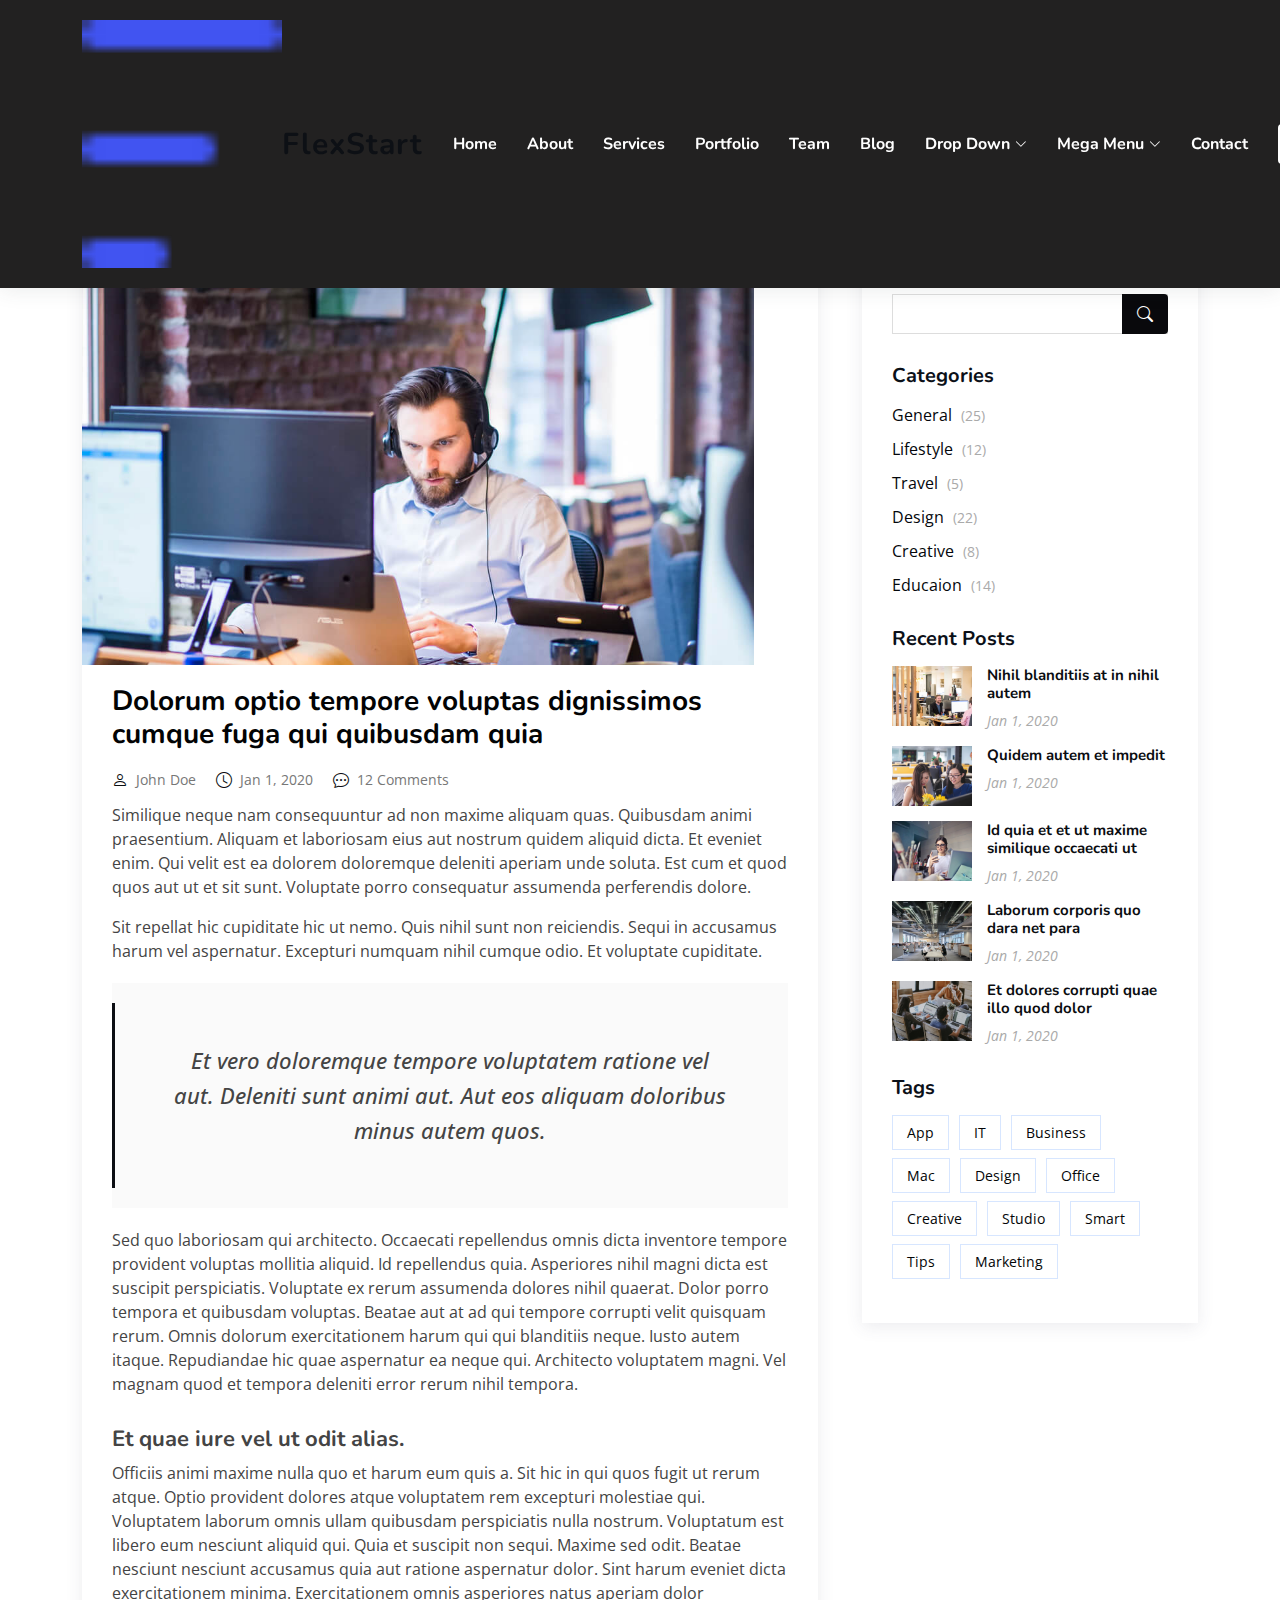
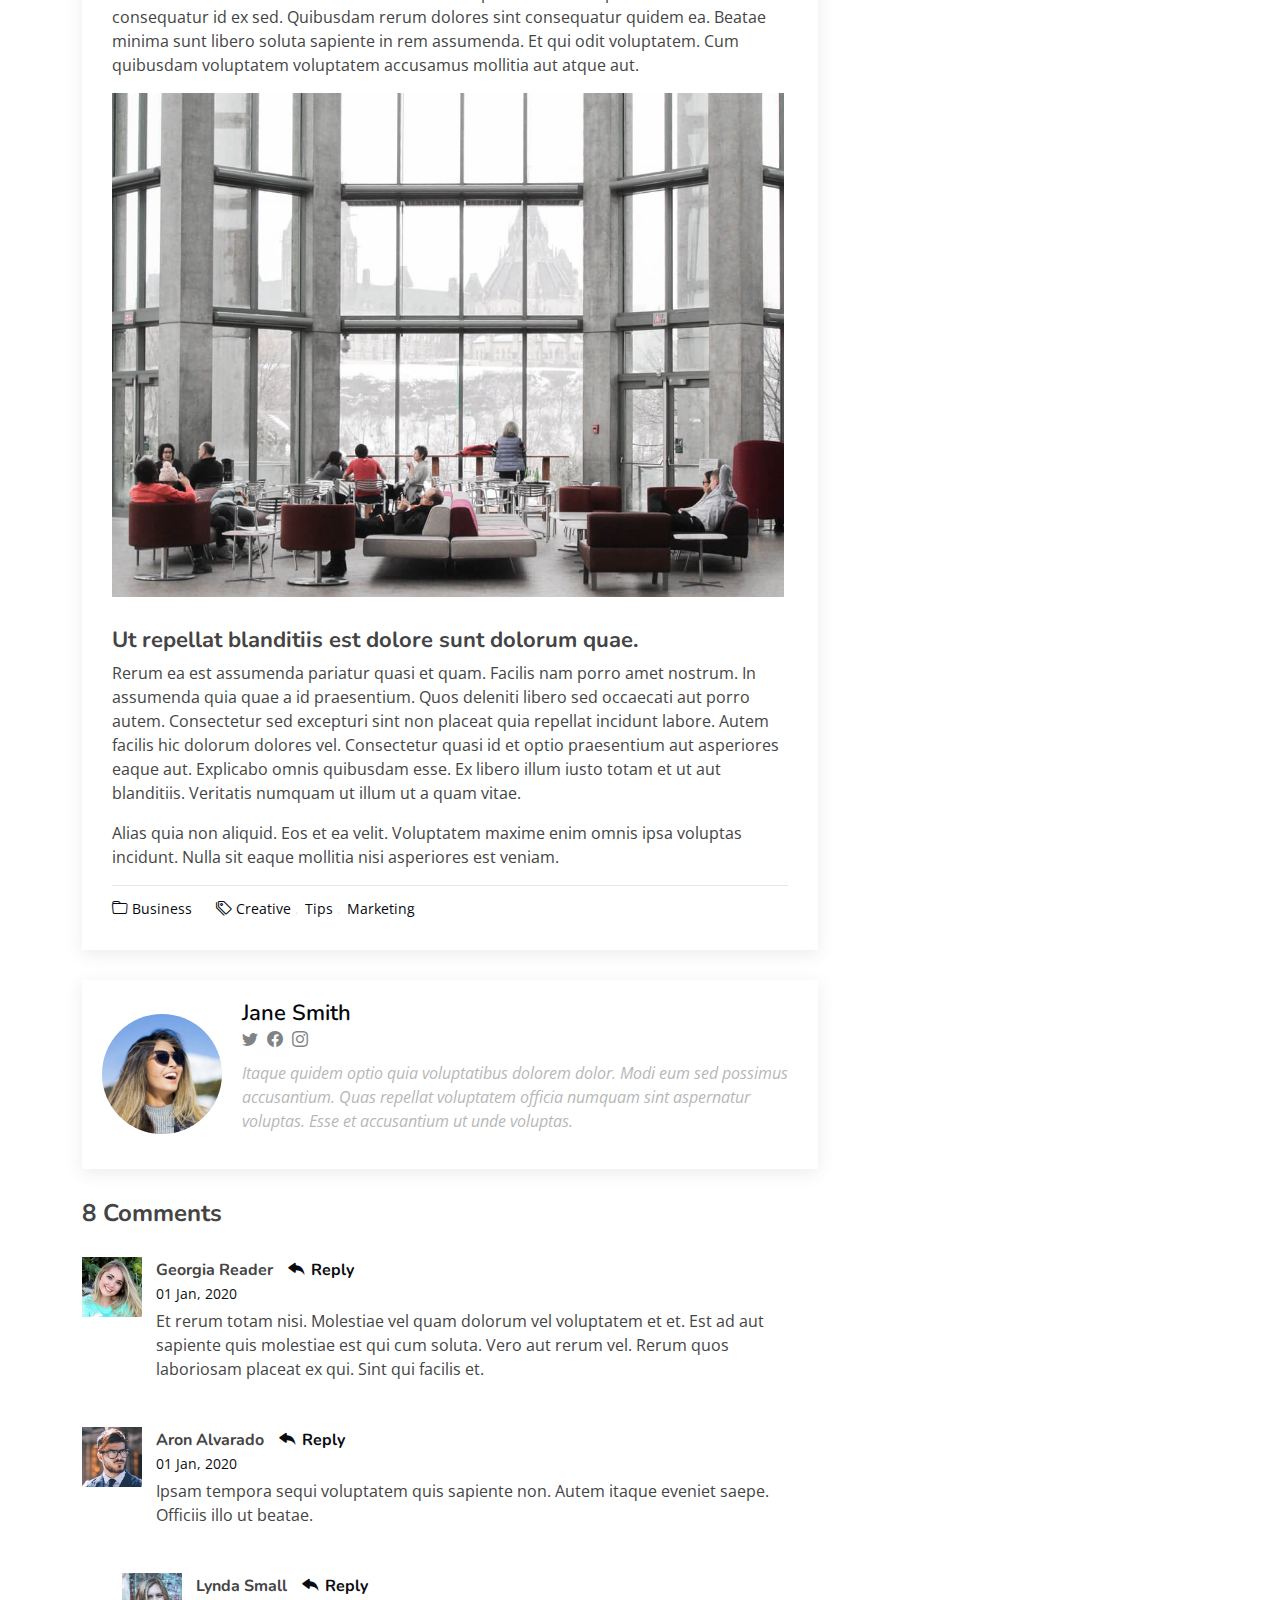
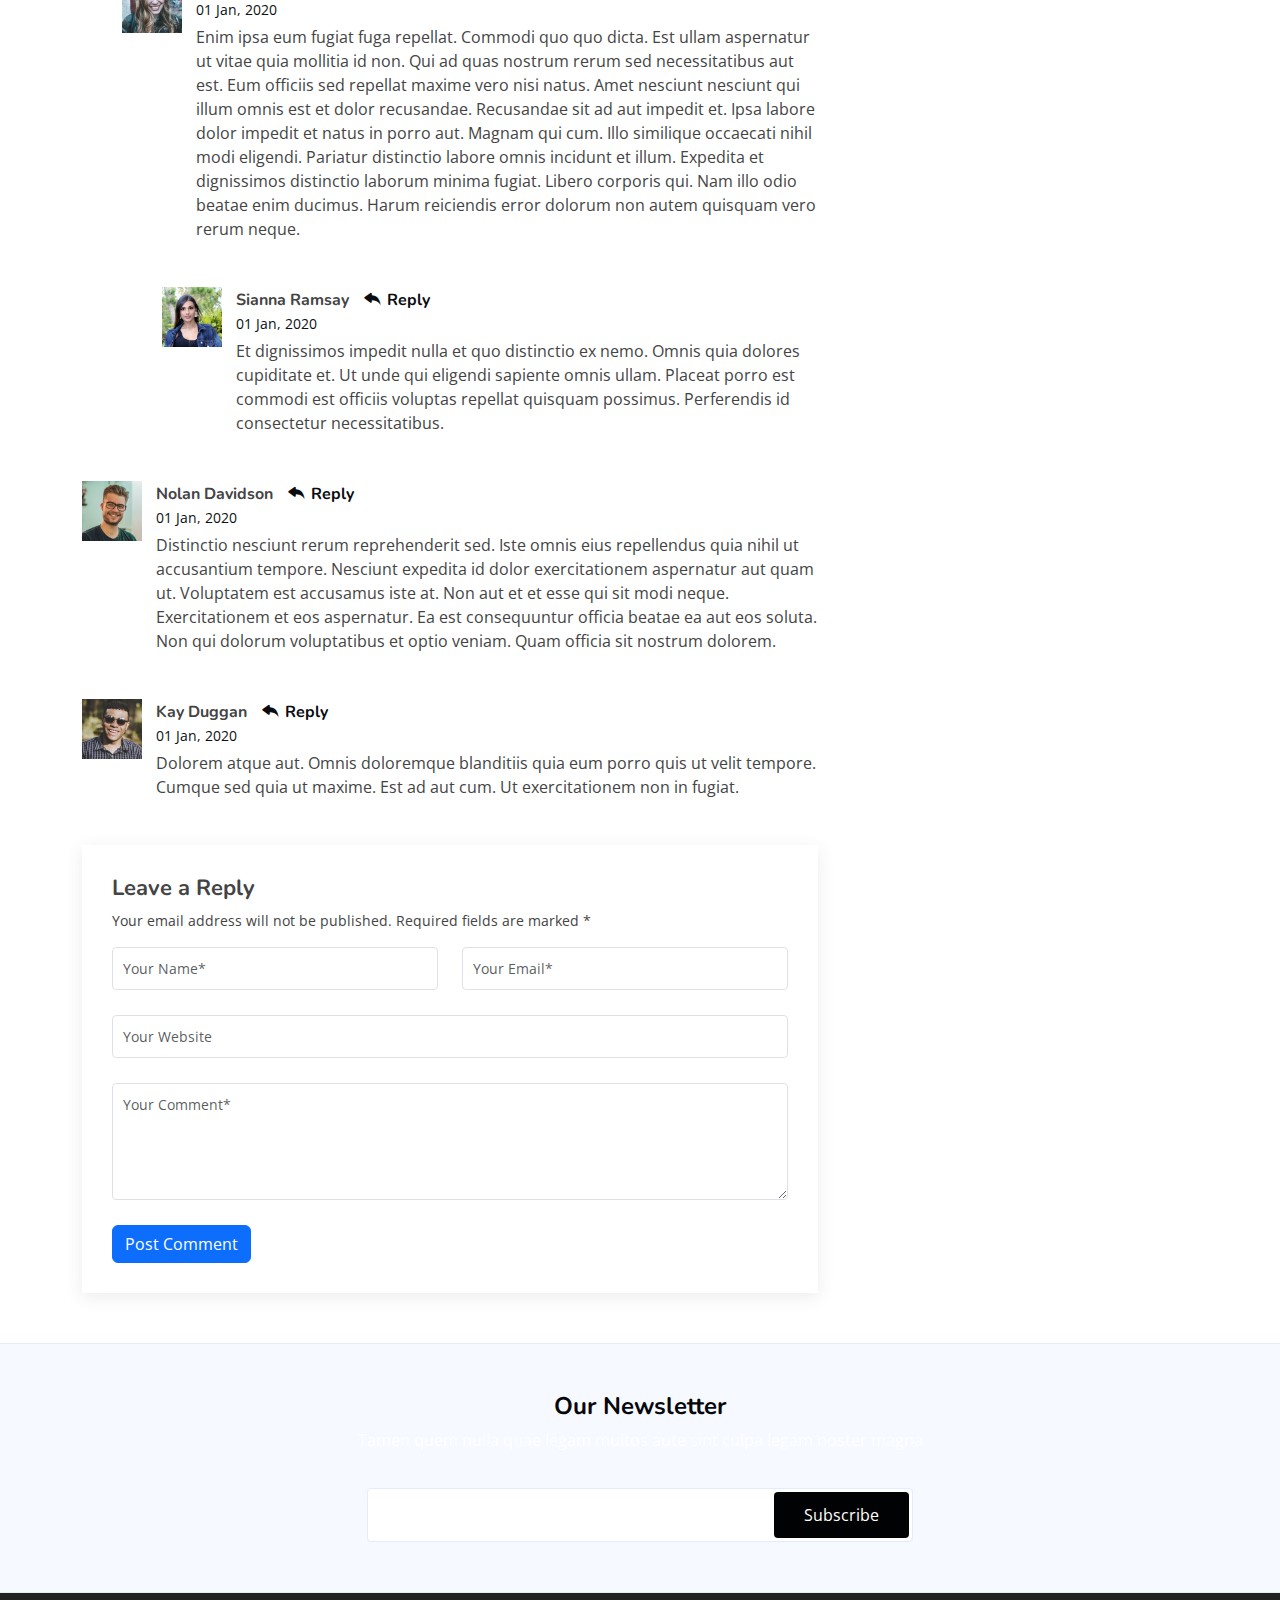
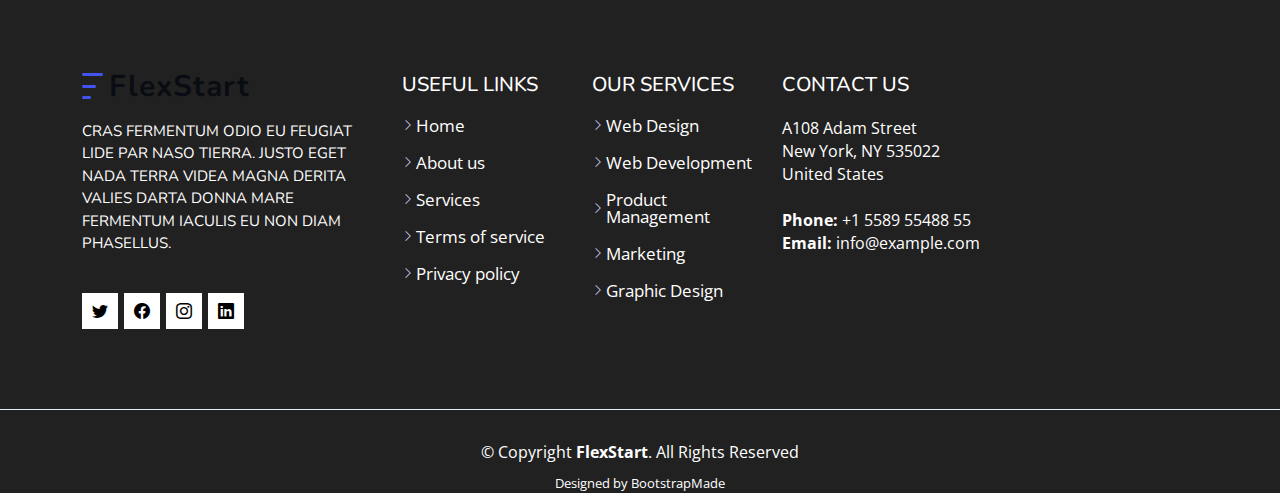
<file: blog-single.html>
<!DOCTYPE html>
<html lang="en">

<head>
  <meta charset="utf-8">
  <meta content="width=device-width, initial-scale=1.0" name="viewport">

  <title>Blog Single - FlexStart Bootstrap Template</title>
  <meta content="" name="description">
  <meta content="" name="keywords">

  <!-- Favicons -->
  <link href="assets/img/favicon.png" rel="icon">
  <link href="assets/img/apple-touch-icon.png" rel="apple-touch-icon">

  <!-- Google Fonts -->
  <link href="https://fonts.googleapis.com/css?family=Open+Sans:300,300i,400,400i,600,600i,700,700i|Nunito:300,300i,400,400i,600,600i,700,700i|Poppins:300,300i,400,400i,500,500i,600,600i,700,700i" rel="stylesheet">

  <!-- Vendor CSS Files -->
  <link href="assets/vendor/aos/aos.css" rel="stylesheet">
  <link href="assets/vendor/bootstrap/css/bootstrap.min.css" rel="stylesheet">
  <link href="assets/vendor/bootstrap-icons/bootstrap-icons.css" rel="stylesheet">
  <link href="assets/vendor/glightbox/css/glightbox.min.css" rel="stylesheet">
  <link href="assets/vendor/remixicon/remixicon.css" rel="stylesheet">
  <link href="assets/vendor/swiper/swiper-bundle.min.css" rel="stylesheet">

  <!-- Template Main CSS File -->
  <link href="assets/css/style.css" rel="stylesheet">

  <!-- =======================================================
  * Template Name: FlexStart
  * Updated: Jun 19 2023 with Bootstrap v5.3.0
  * Template URL: https://bootstrapmade.com/flexstart-bootstrap-startup-template/
  * Author: BootstrapMade.com
  * License: https://bootstrapmade.com/license/
  ======================================================== -->
</head>

<body>

  <!-- ======= Header ======= -->
  <header id="header" class="header fixed-top">
    <div class="container-fluid container-xl d-flex align-items-center justify-content-between">

      <a href="index.html" class="logo d-flex align-items-center">
        <img src="assets/img/logo.png" alt="">
        <span>FlexStart</span>
      </a>

      <nav id="navbar" class="navbar">
        <ul>
          <li><a class="nav-link scrollto " href="#hero">Home</a></li>
          <li><a class="nav-link scrollto" href="#about">About</a></li>
          <li><a class="nav-link scrollto" href="#services">Services</a></li>
          <li><a class="nav-link scrollto" href="#portfolio">Portfolio</a></li>
          <li><a class="nav-link scrollto" href="#team">Team</a></li>
          <li><a class="active" href="blog.html">Blog</a></li>
          <li class="dropdown"><a href="#"><span>Drop Down</span> <i class="bi bi-chevron-down"></i></a>
            <ul>
              <li><a href="#">Drop Down 1</a></li>
              <li class="dropdown"><a href="#"><span>Deep Drop Down</span> <i class="bi bi-chevron-right"></i></a>
                <ul>
                  <li><a href="#">Deep Drop Down 1</a></li>
                  <li><a href="#">Deep Drop Down 2</a></li>
                  <li><a href="#">Deep Drop Down 3</a></li>
                  <li><a href="#">Deep Drop Down 4</a></li>
                  <li><a href="#">Deep Drop Down 5</a></li>
                </ul>
              </li>
              <li><a href="#">Drop Down 2</a></li>
              <li><a href="#">Drop Down 3</a></li>
              <li><a href="#">Drop Down 4</a></li>
            </ul>
          </li>

          <li class="dropdown megamenu"><a href="#"><span>Mega Menu</span> <i class="bi bi-chevron-down"></i></a>
            <ul>
              <li>
                <a href="#">Column 1 link 1</a>
                <a href="#">Column 1 link 2</a>
                <a href="#">Column 1 link 3</a>
              </li>
              <li>
                <a href="#">Column 2 link 1</a>
                <a href="#">Column 2 link 2</a>
                <a href="#">Column 3 link 3</a>
              </li>
              <li>
                <a href="#">Column 3 link 1</a>
                <a href="#">Column 3 link 2</a>
                <a href="#">Column 3 link 3</a>
              </li>
              <li>
                <a href="#">Column 4 link 1</a>
                <a href="#">Column 4 link 2</a>
                <a href="#">Column 4 link 3</a>
              </li>
            </ul>
          </li>

          <li><a class="nav-link scrollto" href="#contact">Contact</a></li>
          <li><a class="getstarted scrollto" href="#about">Get Started</a></li>
        </ul>
        <i class="bi bi-list mobile-nav-toggle"></i>
      </nav><!-- .navbar -->

    </div>
  </header><!-- End Header -->

  <main id="main">

    <!-- ======= Breadcrumbs ======= -->
    <section class="breadcrumbs">
      <div class="container">

        <ol>
          <li><a href="index.html">Home</a></li>
          <li><a href="blog.html">Blog</a></li>
          <li>Blog Single</li>
        </ol>
        <h2>Blog Single</h2>

      </div>
    </section><!-- End Breadcrumbs -->

    <!-- ======= Blog Single Section ======= -->
    <section id="blog" class="blog">
      <div class="container" data-aos="fade-up">

        <div class="row">

          <div class="col-lg-8 entries">

            <article class="entry entry-single">

              <div class="entry-img">
                <img src="assets/img/blog/blog-1.jpg" alt="" class="img-fluid">
              </div>

              <h2 class="entry-title">
                <a href="blog-single.html">Dolorum optio tempore voluptas dignissimos cumque fuga qui quibusdam quia</a>
              </h2>

              <div class="entry-meta">
                <ul>
                  <li class="d-flex align-items-center"><i class="bi bi-person"></i> <a href="blog-single.html">John Doe</a></li>
                  <li class="d-flex align-items-center"><i class="bi bi-clock"></i> <a href="blog-single.html"><time datetime="2020-01-01">Jan 1, 2020</time></a></li>
                  <li class="d-flex align-items-center"><i class="bi bi-chat-dots"></i> <a href="blog-single.html">12 Comments</a></li>
                </ul>
              </div>

              <div class="entry-content">
                <p>
                  Similique neque nam consequuntur ad non maxime aliquam quas. Quibusdam animi praesentium. Aliquam et laboriosam eius aut nostrum quidem aliquid dicta.
                  Et eveniet enim. Qui velit est ea dolorem doloremque deleniti aperiam unde soluta. Est cum et quod quos aut ut et sit sunt. Voluptate porro consequatur assumenda perferendis dolore.
                </p>

                <p>
                  Sit repellat hic cupiditate hic ut nemo. Quis nihil sunt non reiciendis. Sequi in accusamus harum vel aspernatur. Excepturi numquam nihil cumque odio. Et voluptate cupiditate.
                </p>

                <blockquote>
                  <p>
                    Et vero doloremque tempore voluptatem ratione vel aut. Deleniti sunt animi aut. Aut eos aliquam doloribus minus autem quos.
                  </p>
                </blockquote>

                <p>
                  Sed quo laboriosam qui architecto. Occaecati repellendus omnis dicta inventore tempore provident voluptas mollitia aliquid. Id repellendus quia. Asperiores nihil magni dicta est suscipit perspiciatis. Voluptate ex rerum assumenda dolores nihil quaerat.
                  Dolor porro tempora et quibusdam voluptas. Beatae aut at ad qui tempore corrupti velit quisquam rerum. Omnis dolorum exercitationem harum qui qui blanditiis neque.
                  Iusto autem itaque. Repudiandae hic quae aspernatur ea neque qui. Architecto voluptatem magni. Vel magnam quod et tempora deleniti error rerum nihil tempora.
                </p>

                <h3>Et quae iure vel ut odit alias.</h3>
                <p>
                  Officiis animi maxime nulla quo et harum eum quis a. Sit hic in qui quos fugit ut rerum atque. Optio provident dolores atque voluptatem rem excepturi molestiae qui. Voluptatem laborum omnis ullam quibusdam perspiciatis nulla nostrum. Voluptatum est libero eum nesciunt aliquid qui.
                  Quia et suscipit non sequi. Maxime sed odit. Beatae nesciunt nesciunt accusamus quia aut ratione aspernatur dolor. Sint harum eveniet dicta exercitationem minima. Exercitationem omnis asperiores natus aperiam dolor consequatur id ex sed. Quibusdam rerum dolores sint consequatur quidem ea.
                  Beatae minima sunt libero soluta sapiente in rem assumenda. Et qui odit voluptatem. Cum quibusdam voluptatem voluptatem accusamus mollitia aut atque aut.
                </p>
                <img src="assets/img/blog/blog-inside-post.jpg" class="img-fluid" alt="">

                <h3>Ut repellat blanditiis est dolore sunt dolorum quae.</h3>
                <p>
                  Rerum ea est assumenda pariatur quasi et quam. Facilis nam porro amet nostrum. In assumenda quia quae a id praesentium. Quos deleniti libero sed occaecati aut porro autem. Consectetur sed excepturi sint non placeat quia repellat incidunt labore. Autem facilis hic dolorum dolores vel.
                  Consectetur quasi id et optio praesentium aut asperiores eaque aut. Explicabo omnis quibusdam esse. Ex libero illum iusto totam et ut aut blanditiis. Veritatis numquam ut illum ut a quam vitae.
                </p>
                <p>
                  Alias quia non aliquid. Eos et ea velit. Voluptatem maxime enim omnis ipsa voluptas incidunt. Nulla sit eaque mollitia nisi asperiores est veniam.
                </p>

              </div>

              <div class="entry-footer">
                <i class="bi bi-folder"></i>
                <ul class="cats">
                  <li><a href="#">Business</a></li>
                </ul>

                <i class="bi bi-tags"></i>
                <ul class="tags">
                  <li><a href="#">Creative</a></li>
                  <li><a href="#">Tips</a></li>
                  <li><a href="#">Marketing</a></li>
                </ul>
              </div>

            </article><!-- End blog entry -->

            <div class="blog-author d-flex align-items-center">
              <img src="assets/img/blog/blog-author.jpg" class="rounded-circle float-left" alt="">
              <div>
                <h4>Jane Smith</h4>
                <div class="social-links">
                  <a href="https://twitters.com/#"><i class="bi bi-twitter"></i></a>
                  <a href="https://facebook.com/#"><i class="bi bi-facebook"></i></a>
                  <a href="https://instagram.com/#"><i class="biu bi-instagram"></i></a>
                </div>
                <p>
                  Itaque quidem optio quia voluptatibus dolorem dolor. Modi eum sed possimus accusantium. Quas repellat voluptatem officia numquam sint aspernatur voluptas. Esse et accusantium ut unde voluptas.
                </p>
              </div>
            </div><!-- End blog author bio -->

            <div class="blog-comments">

              <h4 class="comments-count">8 Comments</h4>

              <div id="comment-1" class="comment">
                <div class="d-flex">
                  <div class="comment-img"><img src="assets/img/blog/comments-1.jpg" alt=""></div>
                  <div>
                    <h5><a href="">Georgia Reader</a> <a href="#" class="reply"><i class="bi bi-reply-fill"></i> Reply</a></h5>
                    <time datetime="2020-01-01">01 Jan, 2020</time>
                    <p>
                      Et rerum totam nisi. Molestiae vel quam dolorum vel voluptatem et et. Est ad aut sapiente quis molestiae est qui cum soluta.
                      Vero aut rerum vel. Rerum quos laboriosam placeat ex qui. Sint qui facilis et.
                    </p>
                  </div>
                </div>
              </div><!-- End comment #1 -->

              <div id="comment-2" class="comment">
                <div class="d-flex">
                  <div class="comment-img"><img src="assets/img/blog/comments-2.jpg" alt=""></div>
                  <div>
                    <h5><a href="">Aron Alvarado</a> <a href="#" class="reply"><i class="bi bi-reply-fill"></i> Reply</a></h5>
                    <time datetime="2020-01-01">01 Jan, 2020</time>
                    <p>
                      Ipsam tempora sequi voluptatem quis sapiente non. Autem itaque eveniet saepe. Officiis illo ut beatae.
                    </p>
                  </div>
                </div>

                <div id="comment-reply-1" class="comment comment-reply">
                  <div class="d-flex">
                    <div class="comment-img"><img src="assets/img/blog/comments-3.jpg" alt=""></div>
                    <div>
                      <h5><a href="">Lynda Small</a> <a href="#" class="reply"><i class="bi bi-reply-fill"></i> Reply</a></h5>
                      <time datetime="2020-01-01">01 Jan, 2020</time>
                      <p>
                        Enim ipsa eum fugiat fuga repellat. Commodi quo quo dicta. Est ullam aspernatur ut vitae quia mollitia id non. Qui ad quas nostrum rerum sed necessitatibus aut est. Eum officiis sed repellat maxime vero nisi natus. Amet nesciunt nesciunt qui illum omnis est et dolor recusandae.

                        Recusandae sit ad aut impedit et. Ipsa labore dolor impedit et natus in porro aut. Magnam qui cum. Illo similique occaecati nihil modi eligendi. Pariatur distinctio labore omnis incidunt et illum. Expedita et dignissimos distinctio laborum minima fugiat.

                        Libero corporis qui. Nam illo odio beatae enim ducimus. Harum reiciendis error dolorum non autem quisquam vero rerum neque.
                      </p>
                    </div>
                  </div>

                  <div id="comment-reply-2" class="comment comment-reply">
                    <div class="d-flex">
                      <div class="comment-img"><img src="assets/img/blog/comments-4.jpg" alt=""></div>
                      <div>
                        <h5><a href="">Sianna Ramsay</a> <a href="#" class="reply"><i class="bi bi-reply-fill"></i> Reply</a></h5>
                        <time datetime="2020-01-01">01 Jan, 2020</time>
                        <p>
                          Et dignissimos impedit nulla et quo distinctio ex nemo. Omnis quia dolores cupiditate et. Ut unde qui eligendi sapiente omnis ullam. Placeat porro est commodi est officiis voluptas repellat quisquam possimus. Perferendis id consectetur necessitatibus.
                        </p>
                      </div>
                    </div>

                  </div><!-- End comment reply #2-->

                </div><!-- End comment reply #1-->

              </div><!-- End comment #2-->

              <div id="comment-3" class="comment">
                <div class="d-flex">
                  <div class="comment-img"><img src="assets/img/blog/comments-5.jpg" alt=""></div>
                  <div>
                    <h5><a href="">Nolan Davidson</a> <a href="#" class="reply"><i class="bi bi-reply-fill"></i> Reply</a></h5>
                    <time datetime="2020-01-01">01 Jan, 2020</time>
                    <p>
                      Distinctio nesciunt rerum reprehenderit sed. Iste omnis eius repellendus quia nihil ut accusantium tempore. Nesciunt expedita id dolor exercitationem aspernatur aut quam ut. Voluptatem est accusamus iste at.
                      Non aut et et esse qui sit modi neque. Exercitationem et eos aspernatur. Ea est consequuntur officia beatae ea aut eos soluta. Non qui dolorum voluptatibus et optio veniam. Quam officia sit nostrum dolorem.
                    </p>
                  </div>
                </div>

              </div><!-- End comment #3 -->

              <div id="comment-4" class="comment">
                <div class="d-flex">
                  <div class="comment-img"><img src="assets/img/blog/comments-6.jpg" alt=""></div>
                  <div>
                    <h5><a href="">Kay Duggan</a> <a href="#" class="reply"><i class="bi bi-reply-fill"></i> Reply</a></h5>
                    <time datetime="2020-01-01">01 Jan, 2020</time>
                    <p>
                      Dolorem atque aut. Omnis doloremque blanditiis quia eum porro quis ut velit tempore. Cumque sed quia ut maxime. Est ad aut cum. Ut exercitationem non in fugiat.
                    </p>
                  </div>
                </div>

              </div><!-- End comment #4 -->

              <div class="reply-form">
                <h4>Leave a Reply</h4>
                <p>Your email address will not be published. Required fields are marked * </p>
                <form action="">
                  <div class="row">
                    <div class="col-md-6 form-group">
                      <input name="name" type="text" class="form-control" placeholder="Your Name*">
                    </div>
                    <div class="col-md-6 form-group">
                      <input name="email" type="text" class="form-control" placeholder="Your Email*">
                    </div>
                  </div>
                  <div class="row">
                    <div class="col form-group">
                      <input name="website" type="text" class="form-control" placeholder="Your Website">
                    </div>
                  </div>
                  <div class="row">
                    <div class="col form-group">
                      <textarea name="comment" class="form-control" placeholder="Your Comment*"></textarea>
                    </div>
                  </div>
                  <button type="submit" class="btn btn-primary">Post Comment</button>

                </form>

              </div>

            </div><!-- End blog comments -->

          </div><!-- End blog entries list -->

          <div class="col-lg-4">

            <div class="sidebar">

              <h3 class="sidebar-title">Search</h3>
              <div class="sidebar-item search-form">
                <form action="">
                  <input type="text">
                  <button type="submit"><i class="bi bi-search"></i></button>
                </form>
              </div><!-- End sidebar search formn-->

              <h3 class="sidebar-title">Categories</h3>
              <div class="sidebar-item categories">
                <ul>
                  <li><a href="#">General <span>(25)</span></a></li>
                  <li><a href="#">Lifestyle <span>(12)</span></a></li>
                  <li><a href="#">Travel <span>(5)</span></a></li>
                  <li><a href="#">Design <span>(22)</span></a></li>
                  <li><a href="#">Creative <span>(8)</span></a></li>
                  <li><a href="#">Educaion <span>(14)</span></a></li>
                </ul>
              </div><!-- End sidebar categories-->

              <h3 class="sidebar-title">Recent Posts</h3>
              <div class="sidebar-item recent-posts">
                <div class="post-item clearfix">
                  <img src="assets/img/blog/blog-recent-1.jpg" alt="">
                  <h4><a href="blog-single.html">Nihil blanditiis at in nihil autem</a></h4>
                  <time datetime="2020-01-01">Jan 1, 2020</time>
                </div>

                <div class="post-item clearfix">
                  <img src="assets/img/blog/blog-recent-2.jpg" alt="">
                  <h4><a href="blog-single.html">Quidem autem et impedit</a></h4>
                  <time datetime="2020-01-01">Jan 1, 2020</time>
                </div>

                <div class="post-item clearfix">
                  <img src="assets/img/blog/blog-recent-3.jpg" alt="">
                  <h4><a href="blog-single.html">Id quia et et ut maxime similique occaecati ut</a></h4>
                  <time datetime="2020-01-01">Jan 1, 2020</time>
                </div>

                <div class="post-item clearfix">
                  <img src="assets/img/blog/blog-recent-4.jpg" alt="">
                  <h4><a href="blog-single.html">Laborum corporis quo dara net para</a></h4>
                  <time datetime="2020-01-01">Jan 1, 2020</time>
                </div>

                <div class="post-item clearfix">
                  <img src="assets/img/blog/blog-recent-5.jpg" alt="">
                  <h4><a href="blog-single.html">Et dolores corrupti quae illo quod dolor</a></h4>
                  <time datetime="2020-01-01">Jan 1, 2020</time>
                </div>

              </div><!-- End sidebar recent posts-->

              <h3 class="sidebar-title">Tags</h3>
              <div class="sidebar-item tags">
                <ul>
                  <li><a href="#">App</a></li>
                  <li><a href="#">IT</a></li>
                  <li><a href="#">Business</a></li>
                  <li><a href="#">Mac</a></li>
                  <li><a href="#">Design</a></li>
                  <li><a href="#">Office</a></li>
                  <li><a href="#">Creative</a></li>
                  <li><a href="#">Studio</a></li>
                  <li><a href="#">Smart</a></li>
                  <li><a href="#">Tips</a></li>
                  <li><a href="#">Marketing</a></li>
                </ul>
              </div><!-- End sidebar tags-->

            </div><!-- End sidebar -->

          </div><!-- End blog sidebar -->

        </div>

      </div>
    </section><!-- End Blog Single Section -->

  </main><!-- End #main -->

  <!-- ======= Footer ======= -->
  <footer id="footer" class="footer">

    <div class="footer-newsletter">
      <div class="container">
        <div class="row justify-content-center">
          <div class="col-lg-12 text-center">
            <h4>Our Newsletter</h4>
            <p>Tamen quem nulla quae legam multos aute sint culpa legam noster magna</p>
          </div>
          <div class="col-lg-6">
            <form action="" method="post">
              <input type="email" name="email"><input type="submit" value="Subscribe">
            </form>
          </div>
        </div>
      </div>
    </div>

    <div class="footer-top">
      <div class="container">
        <div class="row gy-4">
          <div class="col-lg-5 col-md-12 footer-info">
            <a href="index.html" class="logo d-flex align-items-center">
              <img src="assets/img/logo.png" alt="">
              <span>FlexStart</span>
            </a>
            <p>Cras fermentum odio eu feugiat lide par naso tierra. Justo eget nada terra videa magna derita valies darta donna mare fermentum iaculis eu non diam phasellus.</p>
            <div class="social-links mt-3">
              <a href="#" class="twitter"><i class="bi bi-twitter"></i></a>
              <a href="#" class="facebook"><i class="bi bi-facebook"></i></a>
              <a href="#" class="instagram"><i class="bi bi-instagram"></i></a>
              <a href="#" class="linkedin"><i class="bi bi-linkedin"></i></a>
            </div>
          </div>

          <div class="col-lg-2 col-6 footer-links">
            <h4>Useful Links</h4>
            <ul>
              <li><i class="bi bi-chevron-right"></i> <a href="#">Home</a></li>
              <li><i class="bi bi-chevron-right"></i> <a href="#">About us</a></li>
              <li><i class="bi bi-chevron-right"></i> <a href="#">Services</a></li>
              <li><i class="bi bi-chevron-right"></i> <a href="#">Terms of service</a></li>
              <li><i class="bi bi-chevron-right"></i> <a href="#">Privacy policy</a></li>
            </ul>
          </div>

          <div class="col-lg-2 col-6 footer-links">
            <h4>Our Services</h4>
            <ul>
              <li><i class="bi bi-chevron-right"></i> <a href="#">Web Design</a></li>
              <li><i class="bi bi-chevron-right"></i> <a href="#">Web Development</a></li>
              <li><i class="bi bi-chevron-right"></i> <a href="#">Product Management</a></li>
              <li><i class="bi bi-chevron-right"></i> <a href="#">Marketing</a></li>
              <li><i class="bi bi-chevron-right"></i> <a href="#">Graphic Design</a></li>
            </ul>
          </div>

          <div class="col-lg-3 col-md-12 footer-contact text-center text-md-start">
            <h4>Contact Us</h4>
            <p>
              A108 Adam Street <br>
              New York, NY 535022<br>
              United States <br><br>
              <strong>Phone:</strong> +1 5589 55488 55<br>
              <strong>Email:</strong> info@example.com<br>
            </p>

          </div>

        </div>
      </div>
    </div>

    <div class="container">
      <div class="copyright">
        &copy; Copyright <strong><span>FlexStart</span></strong>. All Rights Reserved
      </div>
      <div class="credits">
        <!-- All the links in the footer should remain intact. -->
        <!-- You can delete the links only if you purchased the pro version. -->
        <!-- Licensing information: https://bootstrapmade.com/license/ -->
        <!-- Purchase the pro version with working PHP/AJAX contact form: https://bootstrapmade.com/flexstart-bootstrap-startup-template/ -->
        Designed by <a href="https://bootstrapmade.com/">BootstrapMade</a>
      </div>
    </div>
  </footer><!-- End Footer -->

  <a href="#" class="back-to-top d-flex align-items-center justify-content-center"><i class="bi bi-arrow-up-short"></i></a>

  <!-- Vendor JS Files -->
  <script src="assets/vendor/purecounter/purecounter_vanilla.js"></script>
  <script src="assets/vendor/aos/aos.js"></script>
  <script src="assets/vendor/bootstrap/js/bootstrap.bundle.min.js"></script>
  <script src="assets/vendor/glightbox/js/glightbox.min.js"></script>
  <script src="assets/vendor/isotope-layout/isotope.pkgd.min.js"></script>
  <script src="assets/vendor/swiper/swiper-bundle.min.js"></script>
  <script src="assets/vendor/php-email-form/validate.js"></script>

  <!-- Template Main JS File -->
  <script src="assets/js/main.js"></script>

</body>

</html>
</file>
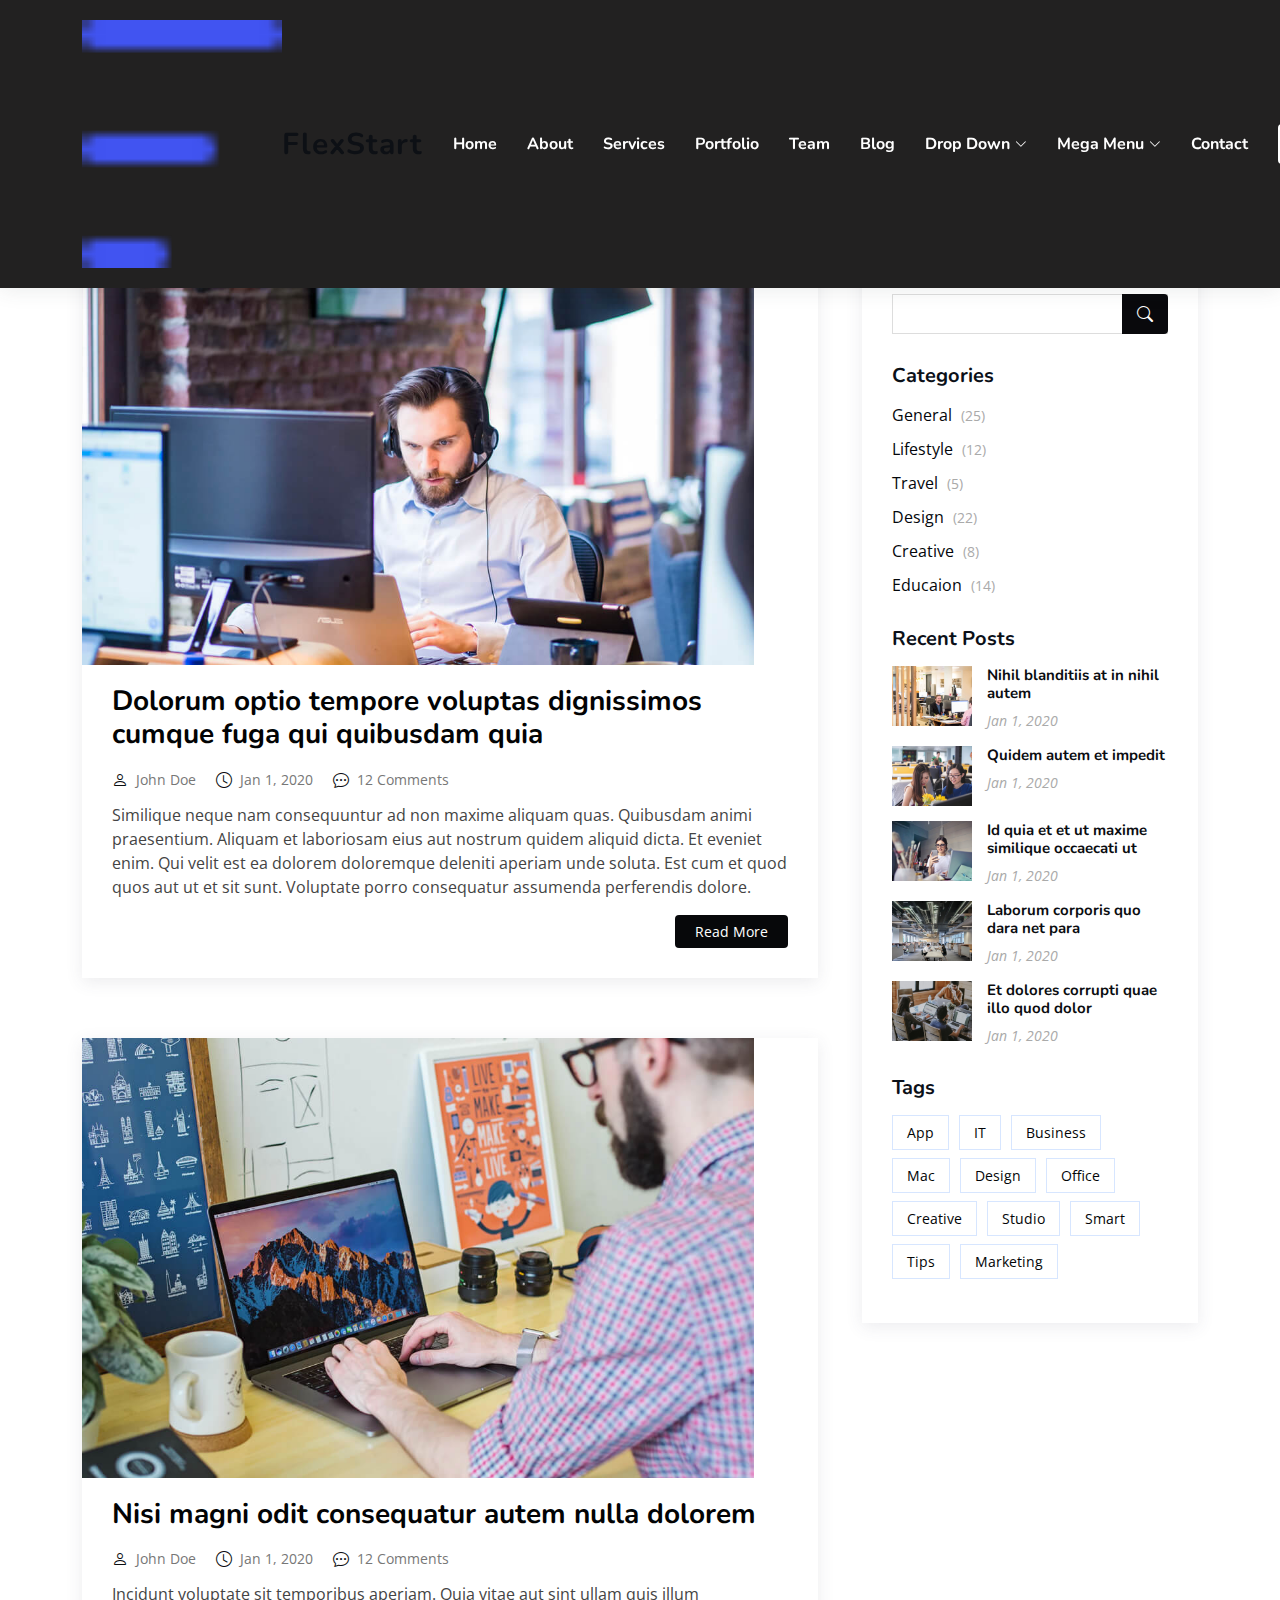
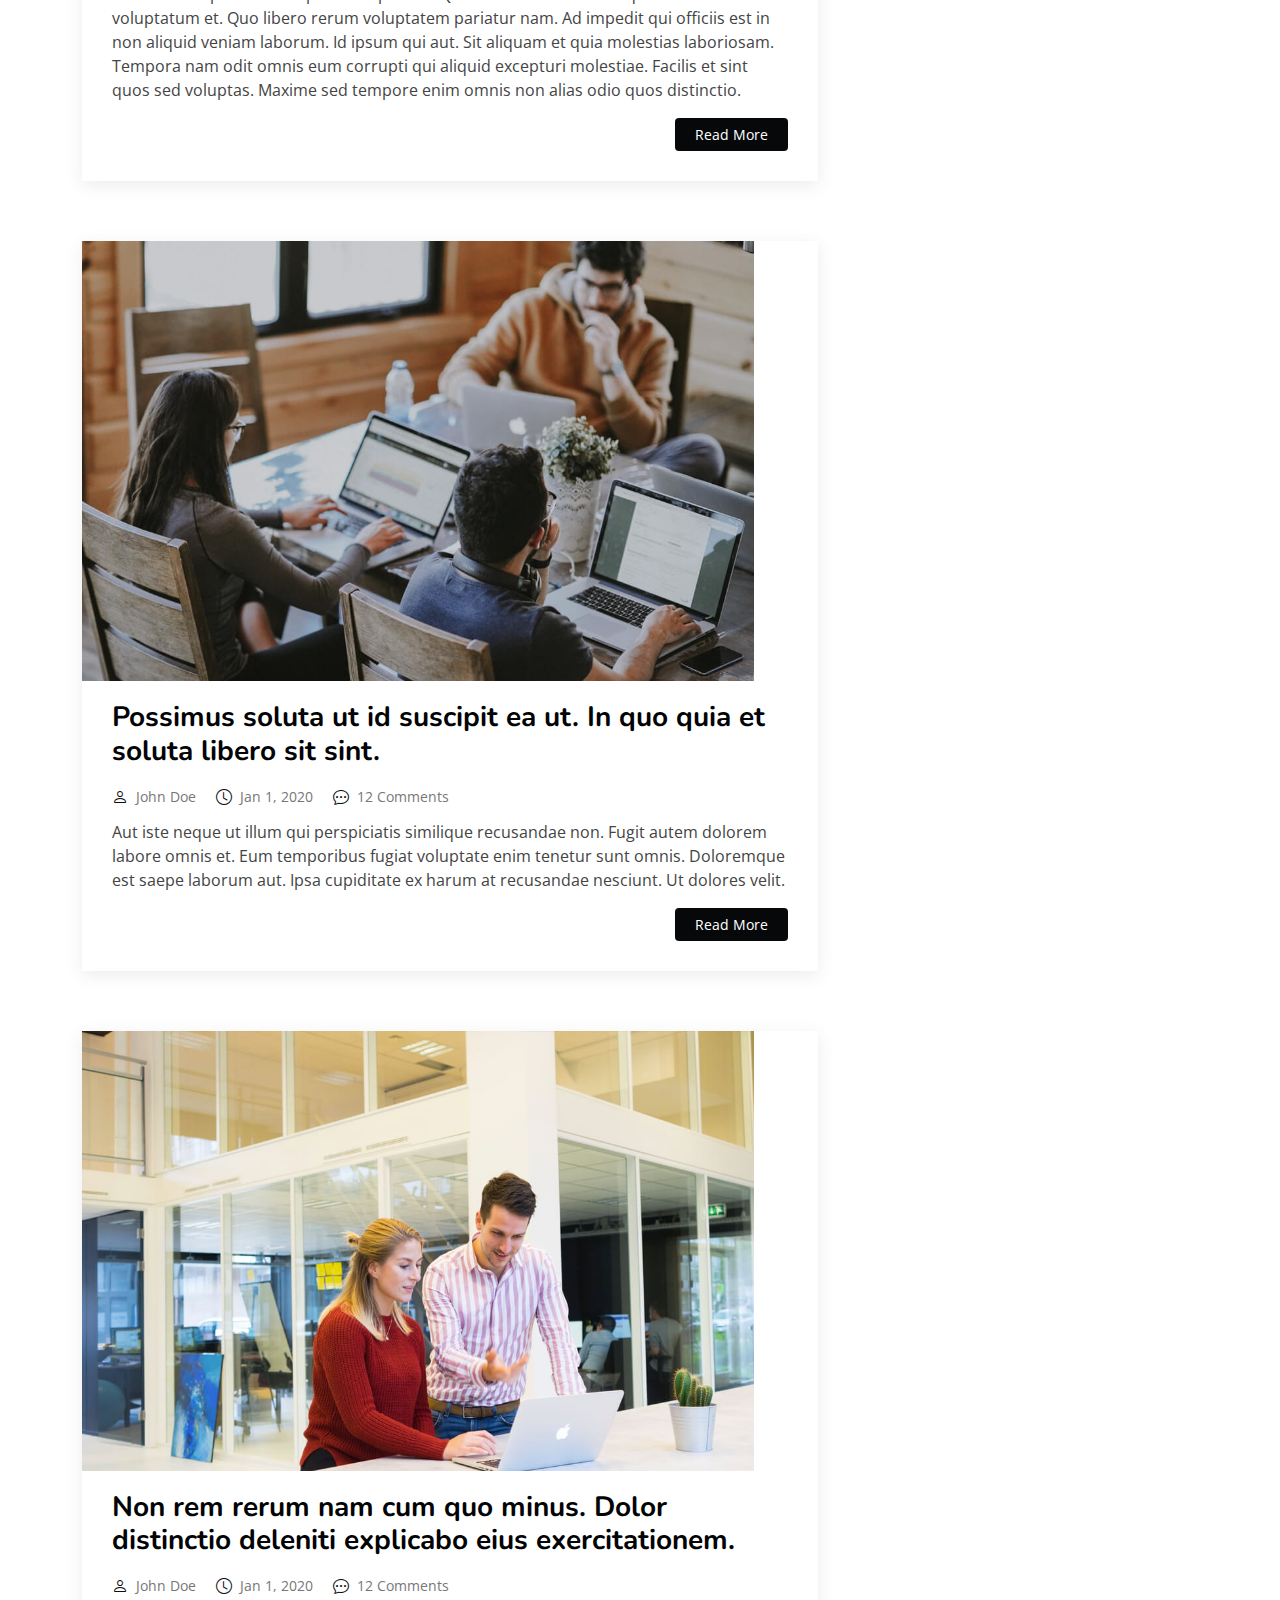
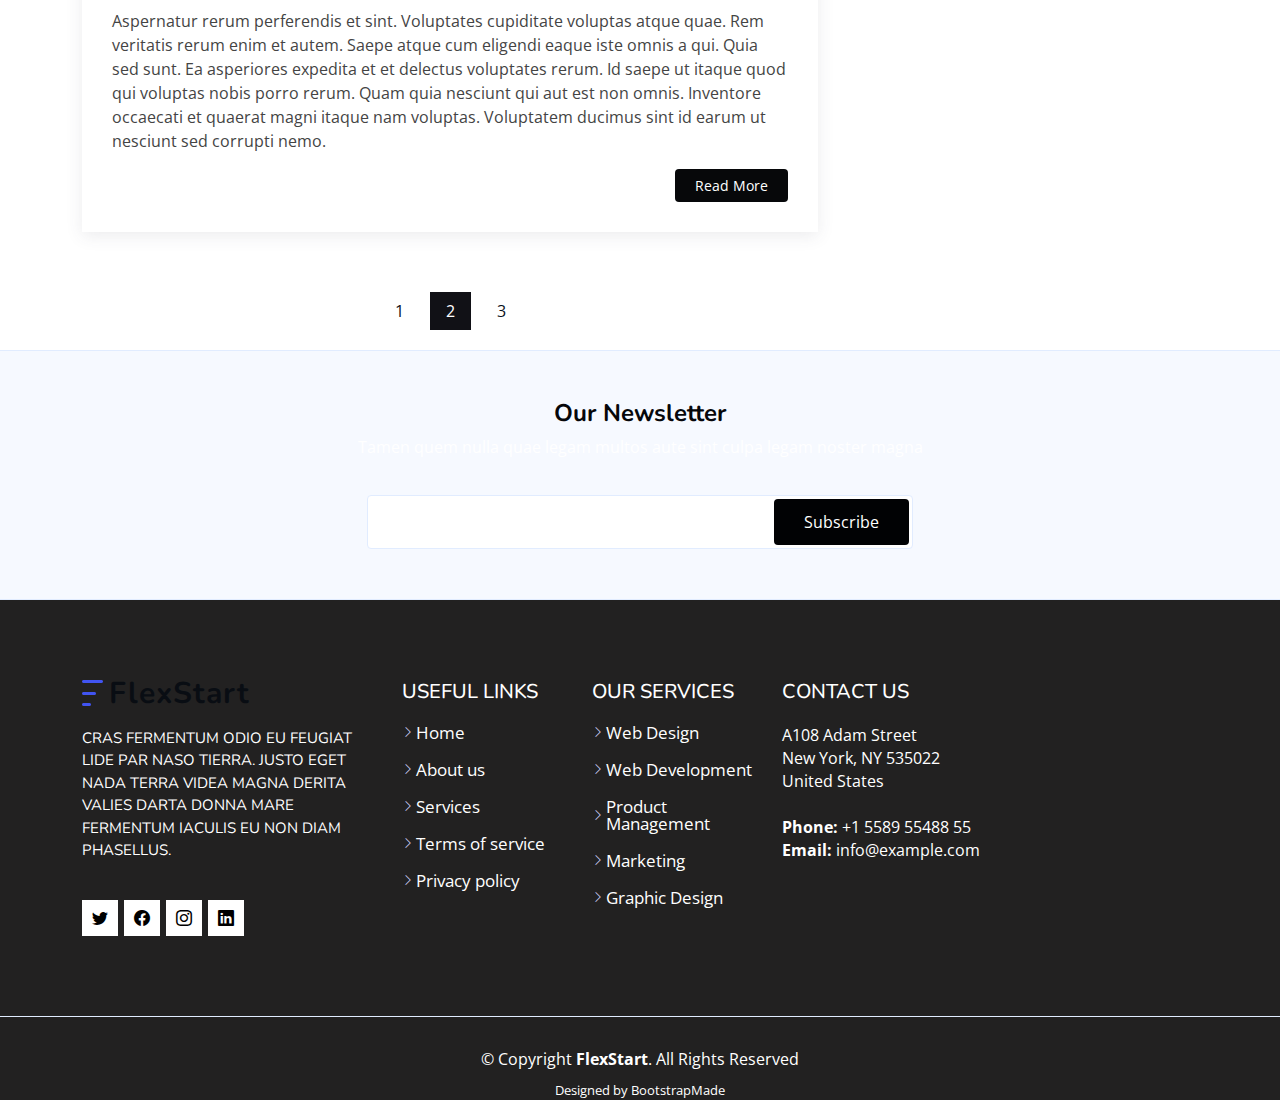
<file: blog.html>
<!DOCTYPE html>
<html lang="en">

<head>
  <meta charset="utf-8">
  <meta content="width=device-width, initial-scale=1.0" name="viewport">

  <title>Blog - FlexStart Bootstrap Template</title>
  <meta content="" name="description">
  <meta content="" name="keywords">

  <!-- Favicons -->
  <link href="assets/img/favicon.png" rel="icon">
  <link href="assets/img/apple-touch-icon.png" rel="apple-touch-icon">

  <!-- Google Fonts -->
  <link href="https://fonts.googleapis.com/css?family=Open+Sans:300,300i,400,400i,600,600i,700,700i|Nunito:300,300i,400,400i,600,600i,700,700i|Poppins:300,300i,400,400i,500,500i,600,600i,700,700i" rel="stylesheet">

  <!-- Vendor CSS Files -->
  <link href="assets/vendor/aos/aos.css" rel="stylesheet">
  <link href="assets/vendor/bootstrap/css/bootstrap.min.css" rel="stylesheet">
  <link href="assets/vendor/bootstrap-icons/bootstrap-icons.css" rel="stylesheet">
  <link href="assets/vendor/glightbox/css/glightbox.min.css" rel="stylesheet">
  <link href="assets/vendor/remixicon/remixicon.css" rel="stylesheet">
  <link href="assets/vendor/swiper/swiper-bundle.min.css" rel="stylesheet">

  <!-- Template Main CSS File -->
  <link href="assets/css/style.css" rel="stylesheet">

  <!-- =======================================================
  * Template Name: FlexStart
  * Updated: Jun 19 2023 with Bootstrap v5.3.0
  * Template URL: https://bootstrapmade.com/flexstart-bootstrap-startup-template/
  * Author: BootstrapMade.com
  * License: https://bootstrapmade.com/license/
  ======================================================== -->
</head>

<body>

  <!-- ======= Header ======= -->
  <header id="header" class="header fixed-top">
    <div class="container-fluid container-xl d-flex align-items-center justify-content-between">

      <a href="index.html" class="logo d-flex align-items-center">
        <img src="assets/img/logo.png" alt="">
        <span>FlexStart</span>
      </a>

      <nav id="navbar" class="navbar">
        <ul>
          <li><a class="nav-link scrollto " href="#hero">Home</a></li>
          <li><a class="nav-link scrollto" href="#about">About</a></li>
          <li><a class="nav-link scrollto" href="#services">Services</a></li>
          <li><a class="nav-link scrollto" href="#portfolio">Portfolio</a></li>
          <li><a class="nav-link scrollto" href="#team">Team</a></li>
          <li><a class="active" href="blog.html">Blog</a></li>
          <li class="dropdown"><a href="#"><span>Drop Down</span> <i class="bi bi-chevron-down"></i></a>
            <ul>
              <li><a href="#">Drop Down 1</a></li>
              <li class="dropdown"><a href="#"><span>Deep Drop Down</span> <i class="bi bi-chevron-right"></i></a>
                <ul>
                  <li><a href="#">Deep Drop Down 1</a></li>
                  <li><a href="#">Deep Drop Down 2</a></li>
                  <li><a href="#">Deep Drop Down 3</a></li>
                  <li><a href="#">Deep Drop Down 4</a></li>
                  <li><a href="#">Deep Drop Down 5</a></li>
                </ul>
              </li>
              <li><a href="#">Drop Down 2</a></li>
              <li><a href="#">Drop Down 3</a></li>
              <li><a href="#">Drop Down 4</a></li>
            </ul>
          </li>

          <li class="dropdown megamenu"><a href="#"><span>Mega Menu</span> <i class="bi bi-chevron-down"></i></a>
            <ul>
              <li>
                <a href="#">Column 1 link 1</a>
                <a href="#">Column 1 link 2</a>
                <a href="#">Column 1 link 3</a>
              </li>
              <li>
                <a href="#">Column 2 link 1</a>
                <a href="#">Column 2 link 2</a>
                <a href="#">Column 3 link 3</a>
              </li>
              <li>
                <a href="#">Column 3 link 1</a>
                <a href="#">Column 3 link 2</a>
                <a href="#">Column 3 link 3</a>
              </li>
              <li>
                <a href="#">Column 4 link 1</a>
                <a href="#">Column 4 link 2</a>
                <a href="#">Column 4 link 3</a>
              </li>
            </ul>
          </li>

          <li><a class="nav-link scrollto" href="#contact">Contact</a></li>
          <li><a class="getstarted scrollto" href="#about">Get Started</a></li>
        </ul>
        <i class="bi bi-list mobile-nav-toggle"></i>
      </nav><!-- .navbar -->

    </div>
  </header><!-- End Header -->

  <main id="main">

    <!-- ======= Breadcrumbs ======= -->
    <section class="breadcrumbs">
      <div class="container">

        <ol>
          <li><a href="index.html">Home</a></li>
          <li>Blog</li>
        </ol>
        <h2>Blog</h2>

      </div>
    </section><!-- End Breadcrumbs -->

    <!-- ======= Blog Section ======= -->
    <section id="blog" class="blog">
      <div class="container" data-aos="fade-up">

        <div class="row">

          <div class="col-lg-8 entries">

            <article class="entry">

              <div class="entry-img">
                <img src="assets/img/blog/blog-1.jpg" alt="" class="img-fluid">
              </div>

              <h2 class="entry-title">
                <a href="blog-single.html">Dolorum optio tempore voluptas dignissimos cumque fuga qui quibusdam quia</a>
              </h2>

              <div class="entry-meta">
                <ul>
                  <li class="d-flex align-items-center"><i class="bi bi-person"></i> <a href="blog-single.html">John Doe</a></li>
                  <li class="d-flex align-items-center"><i class="bi bi-clock"></i> <a href="blog-single.html"><time datetime="2020-01-01">Jan 1, 2020</time></a></li>
                  <li class="d-flex align-items-center"><i class="bi bi-chat-dots"></i> <a href="blog-single.html">12 Comments</a></li>
                </ul>
              </div>

              <div class="entry-content">
                <p>
                  Similique neque nam consequuntur ad non maxime aliquam quas. Quibusdam animi praesentium. Aliquam et laboriosam eius aut nostrum quidem aliquid dicta.
                  Et eveniet enim. Qui velit est ea dolorem doloremque deleniti aperiam unde soluta. Est cum et quod quos aut ut et sit sunt. Voluptate porro consequatur assumenda perferendis dolore.
                </p>
                <div class="read-more">
                  <a href="blog-single.html">Read More</a>
                </div>
              </div>

            </article><!-- End blog entry -->

            <article class="entry">

              <div class="entry-img">
                <img src="assets/img/blog/blog-2.jpg" alt="" class="img-fluid">
              </div>

              <h2 class="entry-title">
                <a href="blog-single.html">Nisi magni odit consequatur autem nulla dolorem</a>
              </h2>

              <div class="entry-meta">
                <ul>
                  <li class="d-flex align-items-center"><i class="bi bi-person"></i> <a href="blog-single.html">John Doe</a></li>
                  <li class="d-flex align-items-center"><i class="bi bi-clock"></i> <a href="blog-single.html"><time datetime="2020-01-01">Jan 1, 2020</time></a></li>
                  <li class="d-flex align-items-center"><i class="bi bi-chat-dots"></i> <a href="blog-single.html">12 Comments</a></li>
                </ul>
              </div>

              <div class="entry-content">
                <p>
                  Incidunt voluptate sit temporibus aperiam. Quia vitae aut sint ullam quis illum voluptatum et. Quo libero rerum voluptatem pariatur nam.
                  Ad impedit qui officiis est in non aliquid veniam laborum. Id ipsum qui aut. Sit aliquam et quia molestias laboriosam. Tempora nam odit omnis eum corrupti qui aliquid excepturi molestiae. Facilis et sint quos sed voluptas. Maxime sed tempore enim omnis non alias odio quos distinctio.
                </p>
                <div class="read-more">
                  <a href="blog-single.html">Read More</a>
                </div>
              </div>

            </article><!-- End blog entry -->

            <article class="entry">

              <div class="entry-img">
                <img src="assets/img/blog/blog-3.jpg" alt="" class="img-fluid">
              </div>

              <h2 class="entry-title">
                <a href="blog-single.html">Possimus soluta ut id suscipit ea ut. In quo quia et soluta libero sit sint.</a>
              </h2>

              <div class="entry-meta">
                <ul>
                  <li class="d-flex align-items-center"><i class="bi bi-person"></i> <a href="blog-single.html">John Doe</a></li>
                  <li class="d-flex align-items-center"><i class="bi bi-clock"></i> <a href="blog-single.html"><time datetime="2020-01-01">Jan 1, 2020</time></a></li>
                  <li class="d-flex align-items-center"><i class="bi bi-chat-dots"></i> <a href="blog-single.html">12 Comments</a></li>
                </ul>
              </div>

              <div class="entry-content">
                <p>
                  Aut iste neque ut illum qui perspiciatis similique recusandae non. Fugit autem dolorem labore omnis et. Eum temporibus fugiat voluptate enim tenetur sunt omnis.
                  Doloremque est saepe laborum aut. Ipsa cupiditate ex harum at recusandae nesciunt. Ut dolores velit.
                </p>
                <div class="read-more">
                  <a href="blog-single.html">Read More</a>
                </div>
              </div>

            </article><!-- End blog entry -->

            <article class="entry">

              <div class="entry-img">
                <img src="assets/img/blog/blog-4.jpg" alt="" class="img-fluid">
              </div>

              <h2 class="entry-title">
                <a href="blog-single.html">Non rem rerum nam cum quo minus. Dolor distinctio deleniti explicabo eius exercitationem.</a>
              </h2>

              <div class="entry-meta">
                <ul>
                  <li class="d-flex align-items-center"><i class="bi bi-person"></i> <a href="blog-single.html">John Doe</a></li>
                  <li class="d-flex align-items-center"><i class="bi bi-clock"></i> <a href="blog-single.html"><time datetime="2020-01-01">Jan 1, 2020</time></a></li>
                  <li class="d-flex align-items-center"><i class="bi bi-chat-dots"></i> <a href="blog-single.html">12 Comments</a></li>
                </ul>
              </div>

              <div class="entry-content">
                <p>
                  Aspernatur rerum perferendis et sint. Voluptates cupiditate voluptas atque quae. Rem veritatis rerum enim et autem. Saepe atque cum eligendi eaque iste omnis a qui.
                  Quia sed sunt. Ea asperiores expedita et et delectus voluptates rerum. Id saepe ut itaque quod qui voluptas nobis porro rerum. Quam quia nesciunt qui aut est non omnis. Inventore occaecati et quaerat magni itaque nam voluptas. Voluptatem ducimus sint id earum ut nesciunt sed corrupti nemo.
                </p>
                <div class="read-more">
                  <a href="blog-single.html">Read More</a>
                </div>
              </div>

            </article><!-- End blog entry -->

            <div class="blog-pagination">
              <ul class="justify-content-center">
                <li><a href="#">1</a></li>
                <li class="active"><a href="#">2</a></li>
                <li><a href="#">3</a></li>
              </ul>
            </div>

          </div><!-- End blog entries list -->

          <div class="col-lg-4">

            <div class="sidebar">

              <h3 class="sidebar-title">Search</h3>
              <div class="sidebar-item search-form">
                <form action="">
                  <input type="text">
                  <button type="submit"><i class="bi bi-search"></i></button>
                </form>
              </div><!-- End sidebar search formn-->

              <h3 class="sidebar-title">Categories</h3>
              <div class="sidebar-item categories">
                <ul>
                  <li><a href="#">General <span>(25)</span></a></li>
                  <li><a href="#">Lifestyle <span>(12)</span></a></li>
                  <li><a href="#">Travel <span>(5)</span></a></li>
                  <li><a href="#">Design <span>(22)</span></a></li>
                  <li><a href="#">Creative <span>(8)</span></a></li>
                  <li><a href="#">Educaion <span>(14)</span></a></li>
                </ul>
              </div><!-- End sidebar categories-->

              <h3 class="sidebar-title">Recent Posts</h3>
              <div class="sidebar-item recent-posts">
                <div class="post-item clearfix">
                  <img src="assets/img/blog/blog-recent-1.jpg" alt="">
                  <h4><a href="blog-single.html">Nihil blanditiis at in nihil autem</a></h4>
                  <time datetime="2020-01-01">Jan 1, 2020</time>
                </div>

                <div class="post-item clearfix">
                  <img src="assets/img/blog/blog-recent-2.jpg" alt="">
                  <h4><a href="blog-single.html">Quidem autem et impedit</a></h4>
                  <time datetime="2020-01-01">Jan 1, 2020</time>
                </div>

                <div class="post-item clearfix">
                  <img src="assets/img/blog/blog-recent-3.jpg" alt="">
                  <h4><a href="blog-single.html">Id quia et et ut maxime similique occaecati ut</a></h4>
                  <time datetime="2020-01-01">Jan 1, 2020</time>
                </div>

                <div class="post-item clearfix">
                  <img src="assets/img/blog/blog-recent-4.jpg" alt="">
                  <h4><a href="blog-single.html">Laborum corporis quo dara net para</a></h4>
                  <time datetime="2020-01-01">Jan 1, 2020</time>
                </div>

                <div class="post-item clearfix">
                  <img src="assets/img/blog/blog-recent-5.jpg" alt="">
                  <h4><a href="blog-single.html">Et dolores corrupti quae illo quod dolor</a></h4>
                  <time datetime="2020-01-01">Jan 1, 2020</time>
                </div>

              </div><!-- End sidebar recent posts-->

              <h3 class="sidebar-title">Tags</h3>
              <div class="sidebar-item tags">
                <ul>
                  <li><a href="#">App</a></li>
                  <li><a href="#">IT</a></li>
                  <li><a href="#">Business</a></li>
                  <li><a href="#">Mac</a></li>
                  <li><a href="#">Design</a></li>
                  <li><a href="#">Office</a></li>
                  <li><a href="#">Creative</a></li>
                  <li><a href="#">Studio</a></li>
                  <li><a href="#">Smart</a></li>
                  <li><a href="#">Tips</a></li>
                  <li><a href="#">Marketing</a></li>
                </ul>
              </div><!-- End sidebar tags-->

            </div><!-- End sidebar -->

          </div><!-- End blog sidebar -->

        </div>

      </div>
    </section><!-- End Blog Section -->

  </main><!-- End #main -->

  <!-- ======= Footer ======= -->
  <footer id="footer" class="footer">

    <div class="footer-newsletter">
      <div class="container">
        <div class="row justify-content-center">
          <div class="col-lg-12 text-center">
            <h4>Our Newsletter</h4>
            <p>Tamen quem nulla quae legam multos aute sint culpa legam noster magna</p>
          </div>
          <div class="col-lg-6">
            <form action="" method="post">
              <input type="email" name="email"><input type="submit" value="Subscribe">
            </form>
          </div>
        </div>
      </div>
    </div>

    <div class="footer-top">
      <div class="container">
        <div class="row gy-4">
          <div class="col-lg-5 col-md-12 footer-info">
            <a href="index.html" class="logo d-flex align-items-center">
              <img src="assets/img/logo.png" alt="">
              <span>FlexStart</span>
            </a>
            <p>Cras fermentum odio eu feugiat lide par naso tierra. Justo eget nada terra videa magna derita valies darta donna mare fermentum iaculis eu non diam phasellus.</p>
            <div class="social-links mt-3">
              <a href="#" class="twitter"><i class="bi bi-twitter"></i></a>
              <a href="#" class="facebook"><i class="bi bi-facebook"></i></a>
              <a href="#" class="instagram"><i class="bi bi-instagram"></i></a>
              <a href="#" class="linkedin"><i class="bi bi-linkedin"></i></a>
            </div>
          </div>

          <div class="col-lg-2 col-6 footer-links">
            <h4>Useful Links</h4>
            <ul>
              <li><i class="bi bi-chevron-right"></i> <a href="#">Home</a></li>
              <li><i class="bi bi-chevron-right"></i> <a href="#">About us</a></li>
              <li><i class="bi bi-chevron-right"></i> <a href="#">Services</a></li>
              <li><i class="bi bi-chevron-right"></i> <a href="#">Terms of service</a></li>
              <li><i class="bi bi-chevron-right"></i> <a href="#">Privacy policy</a></li>
            </ul>
          </div>

          <div class="col-lg-2 col-6 footer-links">
            <h4>Our Services</h4>
            <ul>
              <li><i class="bi bi-chevron-right"></i> <a href="#">Web Design</a></li>
              <li><i class="bi bi-chevron-right"></i> <a href="#">Web Development</a></li>
              <li><i class="bi bi-chevron-right"></i> <a href="#">Product Management</a></li>
              <li><i class="bi bi-chevron-right"></i> <a href="#">Marketing</a></li>
              <li><i class="bi bi-chevron-right"></i> <a href="#">Graphic Design</a></li>
            </ul>
          </div>

          <div class="col-lg-3 col-md-12 footer-contact text-center text-md-start">
            <h4>Contact Us</h4>
            <p>
              A108 Adam Street <br>
              New York, NY 535022<br>
              United States <br><br>
              <strong>Phone:</strong> +1 5589 55488 55<br>
              <strong>Email:</strong> info@example.com<br>
            </p>

          </div>

        </div>
      </div>
    </div>

    <div class="container">
      <div class="copyright">
        &copy; Copyright <strong><span>FlexStart</span></strong>. All Rights Reserved
      </div>
      <div class="credits">
        <!-- All the links in the footer should remain intact. -->
        <!-- You can delete the links only if you purchased the pro version. -->
        <!-- Licensing information: https://bootstrapmade.com/license/ -->
        <!-- Purchase the pro version with working PHP/AJAX contact form: https://bootstrapmade.com/flexstart-bootstrap-startup-template/ -->
        Designed by <a href="https://bootstrapmade.com/">BootstrapMade</a>
      </div>
    </div>
  </footer><!-- End Footer -->

  <a href="#" class="back-to-top d-flex align-items-center justify-content-center"><i class="bi bi-arrow-up-short"></i></a>

  <!-- Vendor JS Files -->
  <script src="assets/vendor/purecounter/purecounter_vanilla.js"></script>
  <script src="assets/vendor/aos/aos.js"></script>
  <script src="assets/vendor/bootstrap/js/bootstrap.bundle.min.js"></script>
  <script src="assets/vendor/glightbox/js/glightbox.min.js"></script>
  <script src="assets/vendor/isotope-layout/isotope.pkgd.min.js"></script>
  <script src="assets/vendor/swiper/swiper-bundle.min.js"></script>
  <script src="assets/vendor/php-email-form/validate.js"></script>

  <!-- Template Main JS File -->
  <script src="assets/js/main.js"></script>

</body>

</html>
</file>
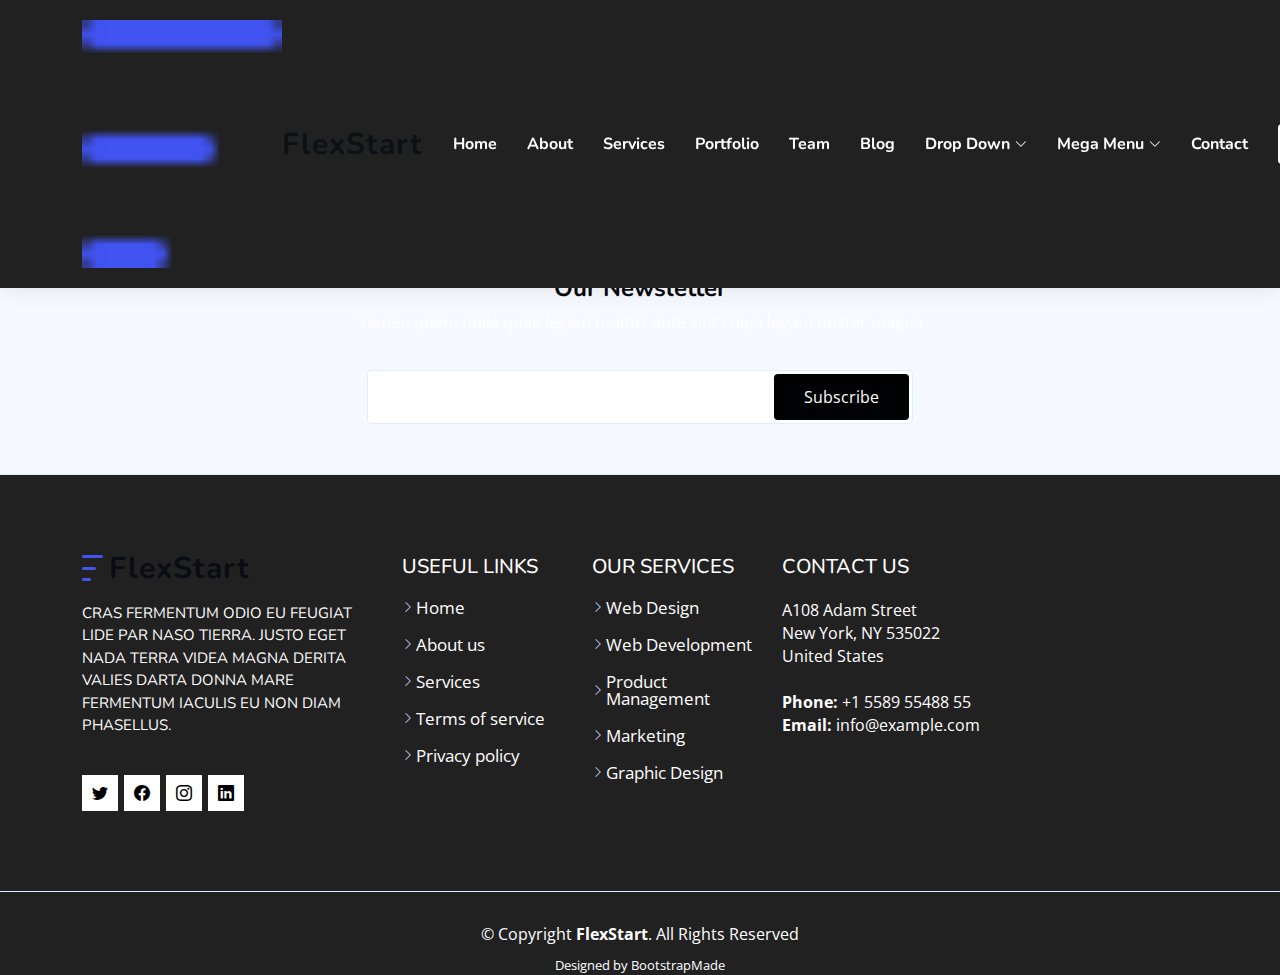
<file: inner-page.html>
<!DOCTYPE html>
<html lang="en">

<head>
  <meta charset="utf-8">
  <meta content="width=device-width, initial-scale=1.0" name="viewport">

  <title>Inner Page - FlexStart Bootstrap Template</title>
  <meta content="" name="description">
  <meta content="" name="keywords">

  <!-- Favicons -->
  <link href="assets/img/favicon.png" rel="icon">
  <link href="assets/img/apple-touch-icon.png" rel="apple-touch-icon">

  <!-- Google Fonts -->
  <link href="https://fonts.googleapis.com/css?family=Open+Sans:300,300i,400,400i,600,600i,700,700i|Nunito:300,300i,400,400i,600,600i,700,700i|Poppins:300,300i,400,400i,500,500i,600,600i,700,700i" rel="stylesheet">

  <!-- Vendor CSS Files -->
  <link href="assets/vendor/aos/aos.css" rel="stylesheet">
  <link href="assets/vendor/bootstrap/css/bootstrap.min.css" rel="stylesheet">
  <link href="assets/vendor/bootstrap-icons/bootstrap-icons.css" rel="stylesheet">
  <link href="assets/vendor/glightbox/css/glightbox.min.css" rel="stylesheet">
  <link href="assets/vendor/remixicon/remixicon.css" rel="stylesheet">
  <link href="assets/vendor/swiper/swiper-bundle.min.css" rel="stylesheet">

  <!-- Template Main CSS File -->
  <link href="assets/css/style.css" rel="stylesheet">

  <!-- =======================================================
  * Template Name: FlexStart
  * Updated: Jun 19 2023 with Bootstrap v5.3.0
  * Template URL: https://bootstrapmade.com/flexstart-bootstrap-startup-template/
  * Author: BootstrapMade.com
  * License: https://bootstrapmade.com/license/
  ======================================================== -->
</head>

<body>

  <!-- ======= Header ======= -->
  <header id="header" class="header fixed-top">
    <div class="container-fluid container-xl d-flex align-items-center justify-content-between">

      <a href="index.html" class="logo d-flex align-items-center">
        <img src="assets/img/logo.png" alt="">
        <span>FlexStart</span>
      </a>

      <nav id="navbar" class="navbar">
        <ul>
          <li><a class="nav-link scrollto " href="#hero">Home</a></li>
          <li><a class="nav-link scrollto" href="#about">About</a></li>
          <li><a class="nav-link scrollto" href="#services">Services</a></li>
          <li><a class="nav-link scrollto" href="#portfolio">Portfolio</a></li>
          <li><a class="nav-link scrollto" href="#team">Team</a></li>
          <li><a href="blog.html">Blog</a></li>
          <li class="dropdown"><a href="#"><span>Drop Down</span> <i class="bi bi-chevron-down"></i></a>
            <ul>
              <li><a href="#">Drop Down 1</a></li>
              <li class="dropdown"><a href="#"><span>Deep Drop Down</span> <i class="bi bi-chevron-right"></i></a>
                <ul>
                  <li><a href="#">Deep Drop Down 1</a></li>
                  <li><a href="#">Deep Drop Down 2</a></li>
                  <li><a href="#">Deep Drop Down 3</a></li>
                  <li><a href="#">Deep Drop Down 4</a></li>
                  <li><a href="#">Deep Drop Down 5</a></li>
                </ul>
              </li>
              <li><a href="#">Drop Down 2</a></li>
              <li><a href="#">Drop Down 3</a></li>
              <li><a href="#">Drop Down 4</a></li>
            </ul>
          </li>

          <li class="dropdown megamenu"><a href="#"><span>Mega Menu</span> <i class="bi bi-chevron-down"></i></a>
            <ul>
              <li>
                <a href="#">Column 1 link 1</a>
                <a href="#">Column 1 link 2</a>
                <a href="#">Column 1 link 3</a>
              </li>
              <li>
                <a href="#">Column 2 link 1</a>
                <a href="#">Column 2 link 2</a>
                <a href="#">Column 3 link 3</a>
              </li>
              <li>
                <a href="#">Column 3 link 1</a>
                <a href="#">Column 3 link 2</a>
                <a href="#">Column 3 link 3</a>
              </li>
              <li>
                <a href="#">Column 4 link 1</a>
                <a href="#">Column 4 link 2</a>
                <a href="#">Column 4 link 3</a>
              </li>
            </ul>
          </li>

          <li><a class="nav-link scrollto" href="#contact">Contact</a></li>
          <li><a class="getstarted scrollto" href="#about">Get Started</a></li>
        </ul>
        <i class="bi bi-list mobile-nav-toggle"></i>
      </nav><!-- .navbar -->

    </div>
  </header><!-- End Header -->

  <main id="main">

    <!-- ======= Breadcrumbs ======= -->
    <section class="breadcrumbs">
      <div class="container">

        <ol>
          <li><a href="index.html">Home</a></li>
          <li>Inner Page</li>
        </ol>
        <h2>Inner Page</h2>

      </div>
    </section><!-- End Breadcrumbs -->

    <section class="inner-page">
      <div class="container">
        <p>
          Example inner page template
        </p>
      </div>
    </section>

  </main><!-- End #main -->

  <!-- ======= Footer ======= -->
  <footer id="footer" class="footer">

    <div class="footer-newsletter">
      <div class="container">
        <div class="row justify-content-center">
          <div class="col-lg-12 text-center">
            <h4>Our Newsletter</h4>
            <p>Tamen quem nulla quae legam multos aute sint culpa legam noster magna</p>
          </div>
          <div class="col-lg-6">
            <form action="" method="post">
              <input type="email" name="email"><input type="submit" value="Subscribe">
            </form>
          </div>
        </div>
      </div>
    </div>

    <div class="footer-top">
      <div class="container">
        <div class="row gy-4">
          <div class="col-lg-5 col-md-12 footer-info">
            <a href="index.html" class="logo d-flex align-items-center">
              <img src="assets/img/logo.png" alt="">
              <span>FlexStart</span>
            </a>
            <p>Cras fermentum odio eu feugiat lide par naso tierra. Justo eget nada terra videa magna derita valies darta donna mare fermentum iaculis eu non diam phasellus.</p>
            <div class="social-links mt-3">
              <a href="#" class="twitter"><i class="bi bi-twitter"></i></a>
              <a href="#" class="facebook"><i class="bi bi-facebook"></i></a>
              <a href="#" class="instagram"><i class="bi bi-instagram"></i></a>
              <a href="#" class="linkedin"><i class="bi bi-linkedin"></i></a>
            </div>
          </div>

          <div class="col-lg-2 col-6 footer-links">
            <h4>Useful Links</h4>
            <ul>
              <li><i class="bi bi-chevron-right"></i> <a href="#">Home</a></li>
              <li><i class="bi bi-chevron-right"></i> <a href="#">About us</a></li>
              <li><i class="bi bi-chevron-right"></i> <a href="#">Services</a></li>
              <li><i class="bi bi-chevron-right"></i> <a href="#">Terms of service</a></li>
              <li><i class="bi bi-chevron-right"></i> <a href="#">Privacy policy</a></li>
            </ul>
          </div>

          <div class="col-lg-2 col-6 footer-links">
            <h4>Our Services</h4>
            <ul>
              <li><i class="bi bi-chevron-right"></i> <a href="#">Web Design</a></li>
              <li><i class="bi bi-chevron-right"></i> <a href="#">Web Development</a></li>
              <li><i class="bi bi-chevron-right"></i> <a href="#">Product Management</a></li>
              <li><i class="bi bi-chevron-right"></i> <a href="#">Marketing</a></li>
              <li><i class="bi bi-chevron-right"></i> <a href="#">Graphic Design</a></li>
            </ul>
          </div>

          <div class="col-lg-3 col-md-12 footer-contact text-center text-md-start">
            <h4>Contact Us</h4>
            <p>
              A108 Adam Street <br>
              New York, NY 535022<br>
              United States <br><br>
              <strong>Phone:</strong> +1 5589 55488 55<br>
              <strong>Email:</strong> info@example.com<br>
            </p>

          </div>

        </div>
      </div>
    </div>

    <div class="container">
      <div class="copyright">
        &copy; Copyright <strong><span>FlexStart</span></strong>. All Rights Reserved
      </div>
      <div class="credits">
        <!-- All the links in the footer should remain intact. -->
        <!-- You can delete the links only if you purchased the pro version. -->
        <!-- Licensing information: https://bootstrapmade.com/license/ -->
        <!-- Purchase the pro version with working PHP/AJAX contact form: https://bootstrapmade.com/flexstart-bootstrap-startup-template/ -->
        Designed by <a href="https://bootstrapmade.com/">BootstrapMade</a>
      </div>
    </div>
  </footer><!-- End Footer -->

  <a href="#" class="back-to-top d-flex align-items-center justify-content-center"><i class="bi bi-arrow-up-short"></i></a>

  <!-- Vendor JS Files -->
  <script src="assets/vendor/purecounter/purecounter_vanilla.js"></script>
  <script src="assets/vendor/aos/aos.js"></script>
  <script src="assets/vendor/bootstrap/js/bootstrap.bundle.min.js"></script>
  <script src="assets/vendor/glightbox/js/glightbox.min.js"></script>
  <script src="assets/vendor/isotope-layout/isotope.pkgd.min.js"></script>
  <script src="assets/vendor/swiper/swiper-bundle.min.js"></script>
  <script src="assets/vendor/php-email-form/validate.js"></script>

  <!-- Template Main JS File -->
  <script src="assets/js/main.js"></script>

</body>

</html>
</file>
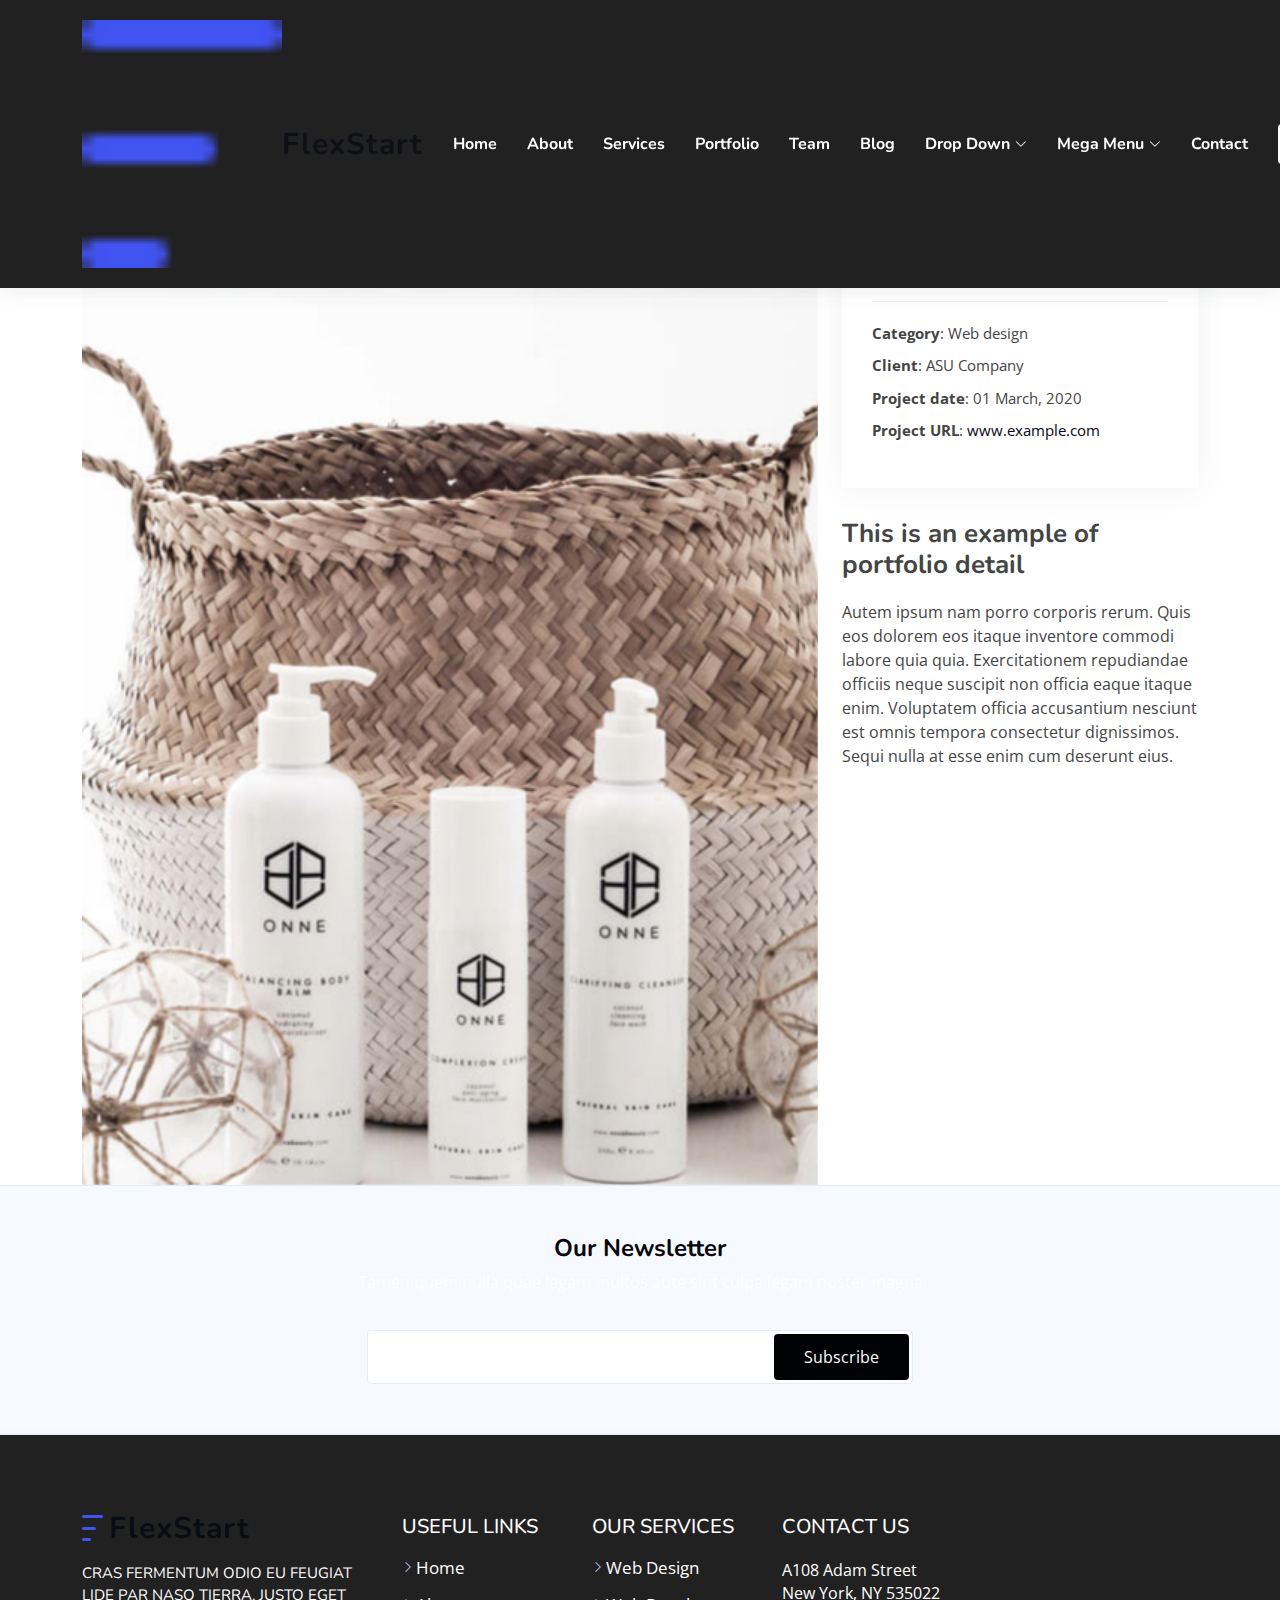
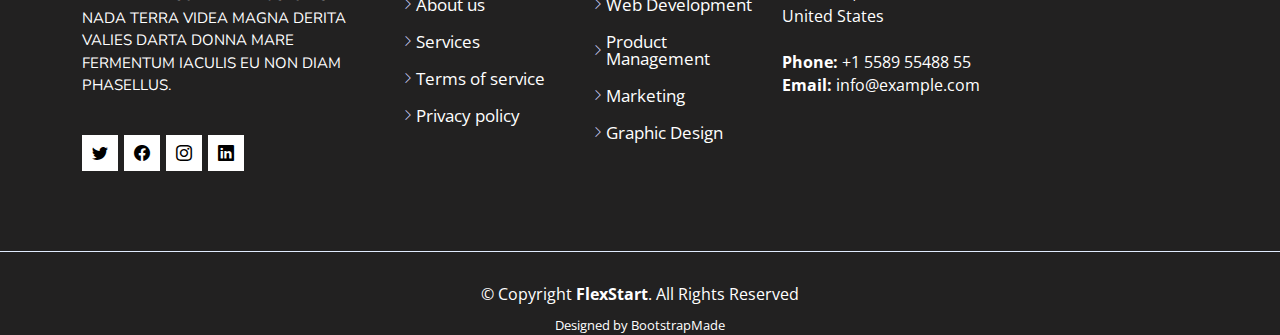
<file: portfolio-details.html>
<!DOCTYPE html>
<html lang="en">

<head>
  <meta charset="utf-8">
  <meta content="width=device-width, initial-scale=1.0" name="viewport">

  <title>Portfolio Details - FlexStart Bootstrap Template</title>
  <meta content="" name="description">
  <meta content="" name="keywords">

  <!-- Favicons -->
  <link href="assets/img/favicon.png" rel="icon">
  <link href="assets/img/apple-touch-icon.png" rel="apple-touch-icon">

  <!-- Google Fonts -->
  <link href="https://fonts.googleapis.com/css?family=Open+Sans:300,300i,400,400i,600,600i,700,700i|Nunito:300,300i,400,400i,600,600i,700,700i|Poppins:300,300i,400,400i,500,500i,600,600i,700,700i" rel="stylesheet">

  <!-- Vendor CSS Files -->
  <link href="assets/vendor/aos/aos.css" rel="stylesheet">
  <link href="assets/vendor/bootstrap/css/bootstrap.min.css" rel="stylesheet">
  <link href="assets/vendor/bootstrap-icons/bootstrap-icons.css" rel="stylesheet">
  <link href="assets/vendor/glightbox/css/glightbox.min.css" rel="stylesheet">
  <link href="assets/vendor/remixicon/remixicon.css" rel="stylesheet">
  <link href="assets/vendor/swiper/swiper-bundle.min.css" rel="stylesheet">

  <!-- Template Main CSS File -->
  <link href="assets/css/style.css" rel="stylesheet">

  <!-- =======================================================
  * Template Name: FlexStart
  * Updated: Jun 19 2023 with Bootstrap v5.3.0
  * Template URL: https://bootstrapmade.com/flexstart-bootstrap-startup-template/
  * Author: BootstrapMade.com
  * License: https://bootstrapmade.com/license/
  ======================================================== -->
</head>

<body>

  <!-- ======= Header ======= -->
  <header id="header" class="header fixed-top">
    <div class="container-fluid container-xl d-flex align-items-center justify-content-between">

      <a href="index.html" class="logo d-flex align-items-center">
        <img src="assets/img/logo.png" alt="">
        <span>FlexStart</span>
      </a>

      <nav id="navbar" class="navbar">
        <ul>
          <li><a class="nav-link scrollto " href="#hero">Home</a></li>
          <li><a class="nav-link scrollto" href="#about">About</a></li>
          <li><a class="nav-link scrollto" href="#services">Services</a></li>
          <li><a class="nav-link scrollto" href="#portfolio">Portfolio</a></li>
          <li><a class="nav-link scrollto" href="#team">Team</a></li>
          <li><a href="blog.html">Blog</a></li>
          <li class="dropdown"><a href="#"><span>Drop Down</span> <i class="bi bi-chevron-down"></i></a>
            <ul>
              <li><a href="#">Drop Down 1</a></li>
              <li class="dropdown"><a href="#"><span>Deep Drop Down</span> <i class="bi bi-chevron-right"></i></a>
                <ul>
                  <li><a href="#">Deep Drop Down 1</a></li>
                  <li><a href="#">Deep Drop Down 2</a></li>
                  <li><a href="#">Deep Drop Down 3</a></li>
                  <li><a href="#">Deep Drop Down 4</a></li>
                  <li><a href="#">Deep Drop Down 5</a></li>
                </ul>
              </li>
              <li><a href="#">Drop Down 2</a></li>
              <li><a href="#">Drop Down 3</a></li>
              <li><a href="#">Drop Down 4</a></li>
            </ul>
          </li>

          <li class="dropdown megamenu"><a href="#"><span>Mega Menu</span> <i class="bi bi-chevron-down"></i></a>
            <ul>
              <li>
                <a href="#">Column 1 link 1</a>
                <a href="#">Column 1 link 2</a>
                <a href="#">Column 1 link 3</a>
              </li>
              <li>
                <a href="#">Column 2 link 1</a>
                <a href="#">Column 2 link 2</a>
                <a href="#">Column 3 link 3</a>
              </li>
              <li>
                <a href="#">Column 3 link 1</a>
                <a href="#">Column 3 link 2</a>
                <a href="#">Column 3 link 3</a>
              </li>
              <li>
                <a href="#">Column 4 link 1</a>
                <a href="#">Column 4 link 2</a>
                <a href="#">Column 4 link 3</a>
              </li>
            </ul>
          </li>

          <li><a class="nav-link scrollto" href="#contact">Contact</a></li>
          <li><a class="getstarted scrollto" href="#about">Get Started</a></li>
        </ul>
        <i class="bi bi-list mobile-nav-toggle"></i>
      </nav><!-- .navbar -->

    </div>
  </header><!-- End Header -->

  <main id="main">

    <!-- ======= Breadcrumbs ======= -->
    <section class="breadcrumbs">
      <div class="container">

        <ol>
          <li><a href="index.html">Home</a></li>
          <li>Portfolio Details</li>
        </ol>
        <h2>Portfolio Details</h2>

      </div>
    </section><!-- End Breadcrumbs -->

    <!-- ======= Portfolio Details Section ======= -->
    <section id="portfolio-details" class="portfolio-details">
      <div class="container">

        <div class="row gy-4">

          <div class="col-lg-8">
            <div class="portfolio-details-slider swiper">
              <div class="swiper-wrapper align-items-center">

                <div class="swiper-slide">
                  <img src="assets/img/portfolio/portfolio-1.jpg" alt="">
                </div>

                <div class="swiper-slide">
                  <img src="assets/img/portfolio/portfolio-2.jpg" alt="">
                </div>

                <div class="swiper-slide">
                  <img src="assets/img/portfolio/portfolio-3.jpg" alt="">
                </div>

              </div>
              <div class="swiper-pagination"></div>
            </div>
          </div>

          <div class="col-lg-4">
            <div class="portfolio-info">
              <h3>Project information</h3>
              <ul>
                <li><strong>Category</strong>: Web design</li>
                <li><strong>Client</strong>: ASU Company</li>
                <li><strong>Project date</strong>: 01 March, 2020</li>
                <li><strong>Project URL</strong>: <a href="#">www.example.com</a></li>
              </ul>
            </div>
            <div class="portfolio-description">
              <h2>This is an example of portfolio detail</h2>
              <p>
                Autem ipsum nam porro corporis rerum. Quis eos dolorem eos itaque inventore commodi labore quia quia. Exercitationem repudiandae officiis neque suscipit non officia eaque itaque enim. Voluptatem officia accusantium nesciunt est omnis tempora consectetur dignissimos. Sequi nulla at esse enim cum deserunt eius.
              </p>
            </div>
          </div>

        </div>

      </div>
    </section><!-- End Portfolio Details Section -->

  </main><!-- End #main -->

  <!-- ======= Footer ======= -->
  <footer id="footer" class="footer">

    <div class="footer-newsletter">
      <div class="container">
        <div class="row justify-content-center">
          <div class="col-lg-12 text-center">
            <h4>Our Newsletter</h4>
            <p>Tamen quem nulla quae legam multos aute sint culpa legam noster magna</p>
          </div>
          <div class="col-lg-6">
            <form action="" method="post">
              <input type="email" name="email"><input type="submit" value="Subscribe">
            </form>
          </div>
        </div>
      </div>
    </div>

    <div class="footer-top">
      <div class="container">
        <div class="row gy-4">
          <div class="col-lg-5 col-md-12 footer-info">
            <a href="index.html" class="logo d-flex align-items-center">
              <img src="assets/img/logo.png" alt="">
              <span>FlexStart</span>
            </a>
            <p>Cras fermentum odio eu feugiat lide par naso tierra. Justo eget nada terra videa magna derita valies darta donna mare fermentum iaculis eu non diam phasellus.</p>
            <div class="social-links mt-3">
              <a href="#" class="twitter"><i class="bi bi-twitter"></i></a>
              <a href="#" class="facebook"><i class="bi bi-facebook"></i></a>
              <a href="#" class="instagram"><i class="bi bi-instagram"></i></a>
              <a href="#" class="linkedin"><i class="bi bi-linkedin"></i></a>
            </div>
          </div>

          <div class="col-lg-2 col-6 footer-links">
            <h4>Useful Links</h4>
            <ul>
              <li><i class="bi bi-chevron-right"></i> <a href="#">Home</a></li>
              <li><i class="bi bi-chevron-right"></i> <a href="#">About us</a></li>
              <li><i class="bi bi-chevron-right"></i> <a href="#">Services</a></li>
              <li><i class="bi bi-chevron-right"></i> <a href="#">Terms of service</a></li>
              <li><i class="bi bi-chevron-right"></i> <a href="#">Privacy policy</a></li>
            </ul>
          </div>

          <div class="col-lg-2 col-6 footer-links">
            <h4>Our Services</h4>
            <ul>
              <li><i class="bi bi-chevron-right"></i> <a href="#">Web Design</a></li>
              <li><i class="bi bi-chevron-right"></i> <a href="#">Web Development</a></li>
              <li><i class="bi bi-chevron-right"></i> <a href="#">Product Management</a></li>
              <li><i class="bi bi-chevron-right"></i> <a href="#">Marketing</a></li>
              <li><i class="bi bi-chevron-right"></i> <a href="#">Graphic Design</a></li>
            </ul>
          </div>

          <div class="col-lg-3 col-md-12 footer-contact text-center text-md-start">
            <h4>Contact Us</h4>
            <p>
              A108 Adam Street <br>
              New York, NY 535022<br>
              United States <br><br>
              <strong>Phone:</strong> +1 5589 55488 55<br>
              <strong>Email:</strong> info@example.com<br>
            </p>

          </div>

        </div>
      </div>
    </div>

    <div class="container">
      <div class="copyright">
        &copy; Copyright <strong><span>FlexStart</span></strong>. All Rights Reserved
      </div>
      <div class="credits">
        <!-- All the links in the footer should remain intact. -->
        <!-- You can delete the links only if you purchased the pro version. -->
        <!-- Licensing information: https://bootstrapmade.com/license/ -->
        <!-- Purchase the pro version with working PHP/AJAX contact form: https://bootstrapmade.com/flexstart-bootstrap-startup-template/ -->
        Designed by <a href="https://bootstrapmade.com/">BootstrapMade</a>
      </div>
    </div>
  </footer><!-- End Footer -->

  <a href="#" class="back-to-top d-flex align-items-center justify-content-center"><i class="bi bi-arrow-up-short"></i></a>

  <!-- Vendor JS Files -->
  <script src="assets/vendor/purecounter/purecounter_vanilla.js"></script>
  <script src="assets/vendor/aos/aos.js"></script>
  <script src="assets/vendor/bootstrap/js/bootstrap.bundle.min.js"></script>
  <script src="assets/vendor/glightbox/js/glightbox.min.js"></script>
  <script src="assets/vendor/isotope-layout/isotope.pkgd.min.js"></script>
  <script src="assets/vendor/swiper/swiper-bundle.min.js"></script>
  <script src="assets/vendor/php-email-form/validate.js"></script>

  <!-- Template Main JS File -->
  <script src="assets/js/main.js"></script>

</body>

</html>
</file>
<file: assets/css/style.css>
:root {
  scroll-behavior: smooth;
}

@font-face {
  font-family: 'Redriver';
  src: local('Redriver'), local('Redriver'),
      url('/assets/font/Redriver.ttf') format('truetype');
  font-weight: 900;
  font-style: normal;
}

body {
  font-family: "Open Sans", sans-serif;
  color: #444444;
}

a {
  color: #060715;
  text-decoration: none;
}

a:hover {
  color: #0a0a10;
  text-decoration: none;
}
.credits a{
  color: #fff;
}

h1,
h2,
h3,
h4,
h5,
h6 {
  font-family: "Nunito", sans-serif;
}

/*--------------------------------------------------------------
# Sections
--------------------------------------------------------------*/
section {
  padding: 0px 0px 0px;
  overflow: hidden;
}

.section-header {
  text-align: center;
  padding-bottom: 40px;
}

.section-header h2 {
  font-size: 38px;
  letter-spacing: 1px;
  font-weight: 700;
  font-family: ui-sans-serif;
  margin: 0;
  color: #06070a;
}
.img-fluid {
  max-width: 100%;
  height: 56vh;
}

.section-header p {
  margin: 10px 0 0 0;
  padding: 0;
  font-size: 38px;
  line-height: 42px;
  font-weight: 700;
  font-family: ui-sans-serif;
  color: #08090b;
}

@media screen and (max-width: 768px) {
  .section-header p {
    font-size: 28px;
    line-height: 32px;
  }
  .section-header h2{
    font-size: 28px;
  }
}

/*--------------------------------------------------------------
# Breadcrumbs
--------------------------------------------------------------*/
.breadcrumbs {
  padding: 15px 0;
  background: #0d0e0f;
  min-height: 40px;
  margin-top: 82px;
  color: #fff;
}

@media (max-width: 992px) {
  .breadcrumbs {
    margin-top: 57px;
  }
}

.breadcrumbs h2 {
  font-size: 28px;
  font-weight: 500;
}

.breadcrumbs ol {
  display: flex;
  flex-wrap: wrap;
  list-style: none;
  padding: 0 0 10px 0;
  margin: 0;
  font-size: 14px;
}

.breadcrumbs ol a {
  color: #fff;
  transition: 0.3s;
}

.breadcrumbs ol a:hover {
  text-decoration: underline;
}

.breadcrumbs ol li+li {
  padding-left: 10px;
}

.breadcrumbs ol li+li::before {
  display: inline-block;
  padding-right: 10px;
  color: #06060a;
  content: "/";
}

/*--------------------------------------------------------------
# Back to top button
--------------------------------------------------------------*/
.back-to-top {
  position: fixed;
  visibility: hidden;
  opacity: 0;
  right: 15px;
  bottom: 15px;
  z-index: 99999;
  background: #25d366;
  width: 40px;
  height: 40px;
  border-radius: 4px;
  transition: all 0.4s;
}

.back-to-top i {
  font-size: 24px;
  color: #fff;
  line-height: 0;
}

/* .back-to-top:hover {
  background: #0d0d11;
  color: #fff;
} */

.back-to-top.active {
  visibility: visible;
  opacity: 1;
  background: #25d366;
  z-index: 1;
}

/*--------------------------------------------------------------
# Disable aos animation delay on mobile devices
--------------------------------------------------------------*/
@media screen and (max-width: 768px) {
  [data-aos-delay] {
    transition-delay: 0 !important;
  }
}

/*--------------------------------------------------------------
# Header
--------------------------------------------------------------*/
.header {
  transition: all 0.5s;
  z-index: 997;
  padding: 20px 0;
  box-shadow: 0px 2px 20px rgba(63, 64, 68, 0.1);
  color: #fff;
  background: #222121;
  display: flex;
  justify-content: space-between;
  align-items: center;
}

.header.header-scrolled {
  background: #222121;
  padding: 15px 0;
  box-shadow: 0px 2px 20px rgba(63, 64, 68, 0.1);
}

.header .logo {
  line-height: 0;
}

.header .logo img {
  /* max-height: 40px;
  margin-right: 6px; */
  width: 200px;
}

.header .logo span {
  font-size: 30px;
  font-weight: 700;
  letter-spacing: 1px;
  color: #0d1015;
  font-family: "Nunito", sans-serif;
  margin-top: 3px;
}

/*--------------------------------------------------------------
# Navigation Menu
--------------------------------------------------------------*/
/**
* Desktop Navigation 
*/
.navbar {
  padding: 0;
}

.navbar ul {
  margin: 0;
  padding: 0;
  display: flex;
  list-style: none;
  align-items: center;
}

.navbar li {
  position: relative;
}

.navbar a, .navbar a:focus {
  display: flex;
  align-items: center;
  justify-content: space-between;
  padding: 10px 0 10px 30px;
  font-family: "Nunito", sans-serif;
  font-size: 16px;
  font-weight: 700;
  color: #fff;
  white-space: nowrap;
  transition: 0.3s;
}

.navbar a i,
.navbar a:focus i {
  font-size: 12px;
  line-height: 0;
  margin-left: 5px;
}

.navbar a:hover,
.navbar .active,
.navbar .active:focus,
.navbar li:hover>a {
  color: #fff;
}

.navbar .getstarted,
.navbar .getstarted:focus {
  background: #fff;
  padding: 8px 8px;
  margin-left: 30px;
  border-radius: 4px;
  color: #000;
  box-shadow: 6px 5px 1px grey;
}


.navbar .getstarted:hover,
.navbar .getstarted:focus:hover {
  color: #000;
  background: #fff;
}

.navbar .dropdown ul {
  display: block;
  position: absolute;
  left: 14px;
  top: calc(100% + 30px);
  margin: 0;
  padding: 10px 0;
  z-index: 99;
  opacity: 0;
  visibility: hidden;
  background: #fff;
  box-shadow: 0px 0px 30px rgba(65, 67, 72, 0.25);
  transition: 0.3s;
  border-radius: 4px;
}

.navbar .dropdown ul li {
  min-width: 200px;
}

.navbar .dropdown ul a {
  padding: 10px 20px;
  font-size: 15px;
  text-transform: none;
  font-weight: 600;
}

.navbar .dropdown ul a i {
  font-size: 12px;
}

.navbar .dropdown ul a:hover,
.navbar .dropdown ul .active:hover,
.navbar .dropdown ul li:hover>a {
  color: #0a0b10;
}

.navbar .dropdown:hover>ul {
  opacity: 1;
  top: 100%;
  visibility: visible;
}

.navbar .megamenu {
  position: static;
}

.navbar .megamenu ul {
  margin-top: 5px;
  right: 0;
  padding: 10px;
  display: flex;
}

.navbar .megamenu ul li {
  flex: 1;
}

.navbar .megamenu ul li a,
.navbar .megamenu ul li:hover>a {
  color: #0f1113;
}

.navbar .megamenu ul li a:hover,
.navbar .megamenu ul li .active,
.navbar .megamenu ul li .active:hover {
  color: #0a0a0e;
}

.navbar .dropdown .dropdown ul {
  top: 0;
  left: calc(100% - 30px);
  visibility: hidden;
}

.navbar .dropdown .dropdown:hover>ul {
  opacity: 1;
  top: 0;
  left: 100%;
  visibility: visible;
}

@media (max-width: 1366px) {
  .navbar .dropdown .dropdown ul {
    left: -90%;
  }

  .navbar .dropdown .dropdown:hover>ul {
    left: -100%;
  }
}

/**
* Mobile Navigation 
*/
.mobile-nav-toggle {
  color: #fff;
  font-size: 28px;
  cursor: pointer;
  display: none;
  line-height: 0;
  transition: 0.5s;
}

.mobile-nav-toggle.bi-x {
  color: #fff;
}

@media (max-width: 1200px) {
  .mobile-nav-toggle {
    display: block;
  }

  .navbar ul {
    display: none;
  }
}

.navbar-mobile {
  position: fixed;
  overflow: hidden;
  top: 0;
  right: 0;
  left: 0;
  bottom: 0;
  background: rgba(10, 12, 15, 0.9);
  transition: 0.3s;
}

.navbar-mobile .mobile-nav-toggle {
  position: absolute;
  top: 15px;
  right: 15px;
}

.navbar-mobile ul {
  display: block;
  position: absolute;
  top: 55px;
  right: 15px;
  bottom: 15px;
  left: 15px;
  padding: 10px 0;
  border-radius: 10px;
  background-color: #fff;
  overflow-y: auto;
  transition: 0.3s;
}

.navbar-mobile a,
.navbar-mobile a:focus {
  padding: 10px 20px;
  font-size: 15px;
  color: #0c0e10;
}

.navbar-mobile a:hover,
.navbar-mobile .active,
.navbar-mobile li:hover>a {
  color: #09090c;
}

.navbar-mobile .getstarted,
.navbar-mobile .getstarted:focus {
  margin: 15px;
    background: black;
    color: #fff;
}
.navbar-mobile .dropdown ul {
  position: static;
  display: none;
  margin: 10px 20px;
  padding: 10px 0;
  z-index: 99;
  opacity: 1;
  visibility: visible;
  background: #fff;
  box-shadow: 0px 0px 30px rgba(77, 81, 91, 0.25);
}

.navbar-mobile .dropdown ul li {
  min-width: 200px;
}

.navbar-mobile .dropdown ul a {
  padding: 10px 20px;
}

.navbar-mobile .dropdown ul a i {
  font-size: 12px;
}

.navbar-mobile .dropdown ul a:hover,
.navbar-mobile .dropdown ul .active:hover,
.navbar-mobile .dropdown ul li:hover>a {
  color: #0a0b0f;
}

.navbar-mobile .dropdown>.dropdown-active {
  display: block;
}

/*--------------------------------------------------------------
# Hero Section
--------------------------------------------------------------*/
.hero {
  width: 100%;
  /* height: 100vh; */
   background-size: cover;
}
.hero .container {
  margin-top: 6rem;
}
.hero h1 {
  margin: 0;
  font-size: 48px;
  font-weight: 700;
  color: #060708;
}

.hero h2 {
  color: #444444;
  margin: 15px 0 0 0;
  font-size: 26px;
}

.hero .btn-get-started {
  margin-top: 30px;
  line-height: 0;
  padding: 15px 40px;
  border-radius: 4px;
  transition: 0.5s;
  color: #fff;
  background: #121215;
  box-shadow: 0px 5px 30px rgba(55, 55, 64, 0.4);
}

.hero .btn-get-started span {
  font-family: "Nunito", sans-serif;
  font-weight: 600;
  font-size: 16px;
  letter-spacing: 1px;
}

.hero .btn-get-started i {
  margin-left: 5px;
  font-size: 18px;
  transition: 0.3s;
}

.hero .btn-get-started:hover i {
  transform: translateX(5px);
}

.hero .hero-img {
  text-align: right;
}

@media (min-width: 1024px) {
  .hero {
    background-attachment: fixed;
  }
}

@media (max-width: 991px) {
  .hero {
    height: auto;
    /* padding: 100px 0 60px 0; */
    padding: 100px 0 0px 0;
  }

  .hero .hero-img {
    text-align: center;
    margin-top: 80px;
  }

  .hero .hero-img img {
    width: 80%;
  }
}

@media (max-width: 768px) {
  .hero {
    text-align: center;
  }

  .hero h1 {
    font-size: 32px;
  }

  .hero h2 {
    font-size: 24px;
  }

  .hero .hero-img img {
    width: 100%;
  }
}

/*--------------------------------------------------------------
# Index Page
--------------------------------------------------------------*/
/*--------------------------------------------------------------
# About
--------------------------------------------------------------*/
.about .content {
  background-color: #f6f9ff;
  padding: 40px;
}

.about h3 {
  font-size: 14px;
  font-weight: 700;
  color: #060607;
  text-transform: uppercase;
}

.about h2 {
  font-size: 24px;
  font-weight: 700;
  color: #070809;
}

.about p {
  margin: 15px 0 30px 0;
  line-height: 24px;
}

.about .btn-read-more {
  line-height: 0;
  padding: 15px 40px;
  border-radius: 4px;
  transition: 0.5s;
  color: #fff;
  background: #0c0d13;
  box-shadow: 0px 5px 25px rgba(65, 68, 80, 0.3);
}

.about .btn-read-more span {
  font-family: "Nunito", sans-serif;
  font-weight: 600;
  font-size: 16px;
  letter-spacing: 1px;
}

.about .btn-read-more i {
  margin-left: 5px;
  font-size: 18px;
  transition: 0.3s;
}

.about .btn-read-more:hover i {
  transform: translateX(5px);
}

/*--------------------------------------------------------------
# Values
--------------------------------------------------------------*/
.values .box {
  padding: 30px;
  box-shadow: 0px 0 5px rgba(65, 69, 80, 0.08);
  text-align: center;
  transition: 0.3s;
  height: 100%;
}

.values .box img {
  padding: 30px 50px;
  transition: 0.5s;
  transform: scale(1.1);
}

.values .box h3 {
  font-size: 24px;
  color: #0b0d11;
  font-weight: 700;
  margin-bottom: 18px;
}

.values .box:hover {
  box-shadow: 0px 0 30px rgba(65, 69, 76, 0.08);
}

.values .box:hover img {
  transform: scale(1);
}

/*--------------------------------------------------------------
# Counts
--------------------------------------------------------------*/
.counts {
  padding: 70px 0 60px;
}

.counts .count-box {
  display: flex;
  align-items: center;
  padding: 30px;
  width: 100%;
  background: #fff;
  box-shadow: 0px 0 30px rgba(66, 72, 82, 0.08);
}

.counts .count-box i {
  font-size: 42px;
  line-height: 0;
  margin-right: 20px;
  color: #030413;
}

.counts .count-box span {
  font-size: 36px;
  display: block;
  font-weight: 600;
  color: #030510;
}

.counts .count-box p {
  padding: 0;
  margin: 0;
  font-family: "Nunito", sans-serif;
  font-size: 14px;
}

/*--------------------------------------------------------------
# Features
--------------------------------------------------------------*/
.features .feature-box {
  padding: 24px 20px;
  box-shadow: 0px 0 30px rgba(65, 70, 82, 0.08);
  transition: 0.3s;
  height: 100%;
}

.features .feature-box h3 {
  font-size: 18px;
  color: #020305;
  font-weight: 700;
  margin: 0;
}

.features .feature-box i {
  line-height: 0;
  background: #ecf3ff;
  padding: 4px;
  margin-right: 10px;
  font-size: 24px;
  border-radius: 3px;
  transition: 0.3s;
}

.features .feature-box:hover i {
  background: #0a0b11;
  color: #fff;
}

.features .feture-tabs {
  margin-top: 120px;
}

.features .feture-tabs h3 {
  color: #0c0f15;
  font-weight: 700;
  font-size: 32px;
  margin-bottom: 10px;
}

@media (max-width: 768px) {
  .features .feture-tabs h3 {
    font-size: 28px;
  }
}

.features .feture-tabs .nav-pills {
  border-bottom: 1px solid #eee;
}

.features .feture-tabs .nav-link {
  background: none;
  text-transform: uppercase;
  font-size: 15px;
  font-weight: 600;
  color: #07090c;
  padding: 12px 0;
  margin-right: 25px;
  margin-bottom: -2px;
  border-radius: 0;
}

.features .feture-tabs .nav-link.active {
  color: #030512;
  border-bottom: 3px solid #07080d;
}

.features .feture-tabs .tab-content h4 {
  font-size: 18px;
  margin: 0;
  font-weight: 700;
  color: #070b12;
}

.features .feture-tabs .tab-content i {
  font-size: 24px;
  line-height: 0;
  margin-right: 8px;
  color: #04050a;
}

.features .feature-icons {
  margin-top: 120px;
}

.features .feature-icons h3 {
  color: #030406;
  font-weight: 700;
  font-size: 32px;
  margin-bottom: 20px;
  text-align: center;
}

@media (max-width: 768px) {
  .features .feature-icons h3 {
    font-size: 28px;
  }
}

.features .feature-icons .content .icon-box {
  display: flex;
}

.features .feature-icons .content .icon-box h4 {
  font-size: 20px;
  font-weight: 700;
  margin: 0 0 10px 0;
  color: #070a11;
}

.features .feature-icons .content .icon-box i {
  font-size: 44px;
  line-height: 44px;
  color: #04060a;
  margin-right: 15px;
}

.features .feature-icons .content .icon-box p {
  font-size: 15px;
  color: #e4dfdf;
}

/*--------------------------------------------------------------
# Services
--------------------------------------------------------------*/
section#services {
  padding: 75px 0;
}

.services .service-box {
  box-shadow: 4px 5px 17px rgba(67, 74, 88, 0.2);
  height: 100%;
  padding: 60px 30px;
  text-align: center;
  transition: 0.3s;
  border-radius: 15px;
}

.services .service-box .icon {
  font-size: 36px;
  padding: 40px 20px;
  border-radius: 4px;
  position: relative;
  margin-bottom: 25px;
  display: inline-block;
  line-height: 0;
  transition: 0.3s;
}

.services .service-box h3 {
  color: #0c0b0b;
  font-weight: 700;
}

.services .service-box .read-more {
  display: inline-flex;
  align-items: center;
  justify-content: center;
  font-weight: 600;
  font-size: 16px;
  padding: 8px 20px;
}

.services .service-box .read-more i {
  line-height: 0;
  margin-left: 5px;
  font-size: 18px;
}

.services .service-box.blue {
  border-bottom: 3px solid #080c0f;
}

.services .service-box.blue .icon {
  color: #070b0d;
  background: #eff0f0;
}

.services .service-box.blue .read-more {
  color: #0a0f12;
}

.services .service-box.blue:hover {
  background: #090b0c;
}

.services .service-box.orange {
  border-bottom: 3px solid #060504;
}

.services .service-box.orange .icon {
  color: #0a0907;
  background: #f5f4f2;
}

.services .service-box.orange .read-more {
  color: #080706;
}

.services .service-box.orange:hover {
  background: #050504;
}

.services .service-box.green {
  border-bottom: 3px solid #050605;
}

.services .service-box.green .icon {
  color: #0a0e0b;
  background: #dfe3df;
}

.services .service-box.green .read-more {
  color: #090b0a;
}

.services .service-box.green:hover {
  background: #070808;
}

.services .service-box.red {
  border-bottom: 3px solid #100d0d;
}

.services .service-box.red .icon {
  color: #0b0708;
  background: #e1dddd;
}

.services .service-box.red .read-more {
  color: #090606;
}

.services .service-box.red:hover {
  background: #0e0c0c;
}


.services .service-box:hover h3,
.services .service-box:hover p,
.services .service-box:hover .read-more {
  color: #fff;
}

.services .service-box:hover .icon {
  background: #fff;
}


/*--------------------------------------------------------------
# Pricing
--------------------------------------------------------------*/
.pricing .box {
  padding: 40px 20px;
  background: #fff;
  text-align: center;
  box-shadow: 0px 0 30px rgba(67, 75, 91, 0.08);
  border-radius: 4px;
  position: relative;
  overflow: hidden;
  transition: 0.3s;
}

.pricing .box:hover {
  transform: scale(1.1);
  box-shadow: 0px 0 30px rgba(60, 67, 79, 0.1);
}

.pricing h3 {
  font-weight: 700;
  font-size: 18px;
  margin-bottom: 15px;
}

.pricing .price {
  font-size: 36px;
  color: #444444;
  font-weight: 600;
  font-family: "Poppins", sans-serif;
}

.pricing .price sup {
  font-size: 20px;
  top: -15px;
  left: -3px;
}

.pricing .price span {
  color: #bababa;
  font-size: 16px;
  font-weight: 300;
}

.pricing img {
  padding: 30px 40px;
}

.pricing ul {
  padding: 0;
  list-style: none;
  color: #444444;
  text-align: center;
  line-height: 26px;
  font-size: 16px;
  margin-bottom: 25px;
}

.pricing ul li {
  padding-bottom: 10px;
}

.pricing ul .na {
  color: #ccc;
  text-decoration: line-through;
}

.pricing .btn-buy {
  display: inline-block;
  padding: 8px 40px 10px 40px;
  border-radius: 50px;
  color: #07070a;
  transition: none;
  font-size: 16px;
  font-weight: 400;
  font-family: "Nunito", sans-serif;
  font-weight: 600;
  transition: 0.3s;
  border: 1px solid #08080c;
}

.pricing .btn-buy:hover {
  background: #0a0a0c;
  color: #fff;
}

.pricing .featured {
  width: 200px;
  position: absolute;
  top: 18px;
  right: -68px;
  transform: rotate(45deg);
  z-index: 1;
  font-size: 14px;
  padding: 1px 0 3px 0;
  background: #0f0f11;
  color: #fff;
}

/*--------------------------------------------------------------
# F.A.Q
--------------------------------------------------------------*/
.faq .accordion-collapse {
  border: 0;
}

.faq .accordion-button {
  padding: 15px 15px 20px 0;
  font-weight: 600;
  border: 0;
  font-size: 18px;
  color: #444444;
  text-align: left;
}

.faq .accordion-button:focus {
  box-shadow: none;
}

.faq .accordion-button:not(.collapsed) {
  background: none;
  color: #07070a;
  border-bottom: 0;
}

.faq .accordion-body {
  padding: 0 0 25px 0;
  border: 0;
}

/*--------------------------------------------------------------
# Portfolio
--------------------------------------------------------------*/
.portfolio #portfolio-flters {
  padding: 0;
  margin: 0 auto 25px auto;
  list-style: none;
  text-align: center;
  background: white;
  border-radius: 50px;
  padding: 2px 15px;
}

.portfolio #portfolio-flters li {
  cursor: pointer;
  display: inline-block;
  padding: 8px 20px 10px 20px;
  font-size: 15px;
  font-weight: 600;
  line-height: 1;
  color: #444444;
  margin: 0 4px 8px 4px;
  transition: 0.3s;
  border-radius: 50px;
  border: 1px solid #fff;
}

.portfolio #portfolio-flters li:hover,
.portfolio #portfolio-flters li.filter-active {
  color: #010101;
  border-color: #0d0e11;
}

.portfolio #portfolio-flters li:last-child {
  margin-right: 0;
}

.portfolio .portfolio-wrap {
  transition: 0.3s;
  position: relative;
  overflow: hidden;
  z-index: 1;
  background: rgba(255, 255, 255, 0.75);
}

.portfolio .portfolio-wrap::before {
  content: "";
  background: rgba(255, 255, 255, 0.75);
  position: absolute;
  left: 30px;
  right: 30px;
  top: 30px;
  bottom: 30px;
  transition: all ease-in-out 0.3s;
  z-index: 2;
  opacity: 0;
}

.portfolio .portfolio-wrap img {
  transition: 1s;
}

.portfolio .portfolio-wrap .portfolio-info {
  opacity: 0;
  position: absolute;
  top: 0;
  left: 0;
  right: 0;
  bottom: 0;
  text-align: center;
  z-index: 3;
  transition: all ease-in-out 0.3s;
  display: flex;
  flex-direction: column;
  justify-content: center;
  align-items: center;
}

.portfolio .portfolio-wrap .portfolio-info::before {
  display: block;
  content: "";
  width: 48px;
  height: 48px;
  position: absolute;
  top: 35px;
  left: 35px;
  border-top: 3px solid rgba(9, 10, 12, 0.2);
  border-left: 3px solid rgba(9, 11, 15, 0.2);
  transition: all 0.5s ease 0s;
  z-index: 9994;
}

.portfolio .portfolio-wrap .portfolio-info::after {
  display: block;
  content: "";
  width: 48px;
  height: 48px;
  position: absolute;
  bottom: 35px;
  right: 35px;
  border-bottom: 3px solid rgba(6, 8, 10, 0.2);
  border-right: 3px solid rgba(8, 12, 18, 0.2);
  transition: all 0.5s ease 0s;
  z-index: 9994;
}

.portfolio .portfolio-wrap .portfolio-info h4 {
  font-size: 20px;
  color: #0f1217;
  font-weight: 700;
}

.portfolio .portfolio-wrap .portfolio-info p {
  color: #06080b;
  font-weight: 600;
  font-size: 14px;
  text-transform: uppercase;
  padding: 0;
  margin: 0;
}

.portfolio .portfolio-wrap .portfolio-links {
  text-align: center;
  z-index: 4;
}

.portfolio .portfolio-wrap .portfolio-links a {
  color: #fff;
  background: #080a15;
  margin: 10px 2px;
  width: 36px;
  height: 36px;
  display: inline-flex;
  align-items: center;
  justify-content: center;
  border-radius: 50%;
  transition: 0.3s;
}

.portfolio .portfolio-wrap .portfolio-links a i {
  font-size: 24px;
  line-height: 0;
}

.portfolio .portfolio-wrap .portfolio-links a:hover {
  background: #030309;
}

.portfolio .portfolio-wrap:hover img {
  transform: scale(1.1);
}

.portfolio .portfolio-wrap:hover::before {
  top: 0;
  left: 0;
  right: 0;
  bottom: 0;
  opacity: 1;
}

.portfolio .portfolio-wrap:hover .portfolio-info {
  opacity: 1;
}

.portfolio .portfolio-wrap:hover .portfolio-info::before {
  top: 15px;
  left: 15px;
}

.portfolio .portfolio-wrap:hover .portfolio-info::after {
  bottom: 15px;
  right: 15px;
}

/*--------------------------------------------------------------
# Portfolio Details
--------------------------------------------------------------*/
.portfolio-details {
  padding-top: 40px;
}

.portfolio-details .portfolio-details-slider img {
  width: 100%;
}

.portfolio-details .portfolio-details-slider .swiper-pagination {
  margin-top: 20px;
  position: relative;
}

.portfolio-details .portfolio-details-slider .swiper-pagination .swiper-pagination-bullet {
  width: 12px;
  height: 12px;
  background-color: #fff;
  opacity: 1;
  border: 1px solid #0c0d13;
}

.portfolio-details .portfolio-details-slider .swiper-pagination .swiper-pagination-bullet-active {
  background-color: #08080e;
}

.portfolio-details .portfolio-info {
  padding: 30px;
  box-shadow: 0px 0 30px rgba(64, 72, 84, 0.08);
}

.portfolio-details .portfolio-info h3 {
  font-size: 22px;
  font-weight: 700;
  margin-bottom: 20px;
  padding-bottom: 20px;
  border-bottom: 1px solid #eee;
}

.portfolio-details .portfolio-info ul {
  list-style: none;
  padding: 0;
  font-size: 15px;
}

.portfolio-details .portfolio-info ul li+li {
  margin-top: 10px;
}

.portfolio-details .portfolio-description {
  padding-top: 30px;
}

.portfolio-details .portfolio-description h2 {
  font-size: 26px;
  font-weight: 700;
  margin-bottom: 20px;
}

.portfolio-details .portfolio-description p {
  padding: 0;
}

/*--------------------------------------------------------------
# Testimonials
--------------------------------------------------------------*/
.testimonials .testimonial-item {
  box-sizing: content-box;
  padding: 30px;
  margin: 40px 30px;
  box-shadow: 0px 0 20px rgba(66, 76, 93, 0.1);
  background: #fff;
  min-height: 320px;
  display: flex;
  flex-direction: column;
  text-align: center;
  transition: 0.3s;
}

.testimonials .testimonial-item .stars {
  margin-bottom: 15px;
}

.testimonials .testimonial-item .stars i {
  color: #0c0b06;
  margin: 0 1px;
}

.testimonials .testimonial-item .testimonial-img {
  width: 90px;
  border-radius: 50%;
  border: 4px solid #fff;
  margin: 0 auto;
}

.testimonials .testimonial-item h3 {
  font-size: 18px;
  font-weight: bold;
  margin: 10px 0 5px 0;
  color: #111;
}

.testimonials .testimonial-item h4 {
  font-size: 14px;
  color: #999;
  margin: 0;
}

.testimonials .testimonial-item p {
  font-style: italic;
  margin: 0 auto 15px auto;
}

.testimonials .swiper-pagination {
  margin-top: 20px;
  position: relative;
}

.testimonials .swiper-pagination .swiper-pagination-bullet {
  width: 12px;
  height: 12px;
  background-color: #fff;
  opacity: 1;
  border: 1px solid #050507;
}

.testimonials .swiper-pagination .swiper-pagination-bullet-active {
  background-color: #040406;
}

.testimonials .swiper-slide {
  opacity: 0.3;
}

@media (max-width: 1199px) {
  .testimonials .swiper-slide-active {
    opacity: 1;
  }

  .testimonials .swiper-pagination {
    margin-top: 0;
  }
}

@media (min-width: 1200px) {
  .testimonials .swiper-slide-next {
    opacity: 1;
    transform: scale(1.12);
  }
}

/*--------------------------------------------------------------
# Team
--------------------------------------------------------------*/
.team {
  background: #fff;
  padding: 60px 0;
}

.team .member {
  overflow: hidden;
  text-align: center;
  border-radius: 5px;
  background: #fff;
  box-shadow: 0px 0 30px rgba(65, 73, 86, 0.08);
  transition: 0.3s;
}

.team .member .member-img {
  position: relative;
  overflow: hidden;
}

.team .member .member-img:after {
  position: absolute;
  content: "";
  left: 0;
  bottom: 0;
  height: 100%;
  width: 100%;
  background: url(../img/team-shape.svg) no-repeat center bottom;
  background-size: contain;
  z-index: 1;
}

.team .member .social {
  position: absolute;
  right: -100%;
  top: 30px;
  opacity: 0;
  border-radius: 4px;
  transition: 0.5s;
  background: rgba(255, 255, 255, 0.3);
  z-index: 2;
}

.team .member .social a {
  transition: color 0.3s;
  color: rgba(9, 11, 14, 0.5);
  margin: 15px 12px;
  display: block;
  line-height: 0;
  text-align: center;
}

.team .member .social a:hover {
  color: rgba(11, 14, 18, 0.8);
}

.team .member .social i {
  font-size: 18px;
}

.team .member .member-info {
  padding: 10px 15px 20px 15px;
}

.team .member .member-info h4 {
  font-weight: 700;
  margin-bottom: 5px;
  font-size: 20px;
  color: #0d0f13;
}

.team .member .member-info span {
  display: block;
  font-size: 14px;
  font-weight: 400;
  color: #0a0707;
}

.team .member .member-info p {
  font-style: italic;
  font-size: 14px;
  padding-top: 15px;
  line-height: 26px;
  color: #5e5e5e;
}

.team .member:hover {
  transform: scale(1.08);
  box-shadow: 0px 0 30px rgba(65, 74, 90, 0.1);
}

.team .member:hover .social {
  right: 8px;
  opacity: 1;
}

/*--------------------------------------------------------------
# Clients
--------------------------------------------------------------*/
/* .clients .clients-slider .swiper-slide img {
  opacity: 0.5;
  transition: 0.3s;
}

.clients .clients-slider .swiper-slide img:hover {
  opacity: 1;
}

.clients .clients-slider .swiper-pagination {
  margin-top: 20px;
  position: relative;
}

.clients .clients-slider .swiper-pagination .swiper-pagination-bullet {
  width: 12px;
  height: 12px;
  background-color: #fff;
  opacity: 1;
  border: 1px solid #0e0f15;
}

.clients .clients-slider .swiper-pagination .swiper-pagination-bullet-active {
  background-color: #0d0e13;
} */

.client-container {
  margin: 52px 0px;
}
.client-btn{
    text-align: center;
    margin-top: 50px;
    cursor: pointer;
}
.client-btn button{
  border-radius: 4px;
  background-color: #000;
  border: none;
  text-align: center;
  font-size: 18px;
  font-weight: 600;
  padding: 10px;
  width: 150px;
  /* transition: all 0.5s; */
  
  
}
.client-btn button span {
  display: inline-block;
  color: #fff;
  position: relative;
  transition: 0.5s;
}
.client-btn button span:after {
  content: '\00bb';
  position: absolute;
  opacity: 0;
  top: -6.5px;
  right: -20px;
  font-size: 25px;
  transition: 0.5s;
}
.client-btn button:hover span {
  padding-right: 25px;
}

.client-btn button:hover span:after {
  opacity: 1;
  right: 0;
}

/*--------------------------------------------------------------
# Recent Blog Posts
--------------------------------------------------------------*/
.recent-blog-posts .post-box {
  box-shadow: 0px 0 30px rgba(67, 74, 86, 0.08);
  transition: 0.3s;
  height: 100%;
  overflow: hidden;
  padding: 30px;
  border-radius: 8px;
  position: relative;
  display: flex;
  flex-direction: column;
}

.recent-blog-posts .post-box .post-img {
  overflow: hidden;
  margin: -30px -30px 15px -30px;
  position: relative;
}

.recent-blog-posts .post-box .post-img img {
  transition: 0.5s;
}

.recent-blog-posts .post-box .post-date {
  font-size: 16px;
  font-weight: 600;
  color: rgba(8, 10, 12, 0.6);
  display: block;
  margin-bottom: 10px;
}

.recent-blog-posts .post-box .post-title {
  font-size: 24px;
  color: #080a0c;
  font-weight: 700;
  margin-bottom: 18px;
  position: relative;
  transition: 0.3s;
}

.recent-blog-posts .post-box .readmore {
  display: flex;
  align-items: center;
  font-weight: 600;
  line-height: 1;
  transition: 0.3s;
}

.recent-blog-posts .post-box .readmore i {
  line-height: 0;
  margin-left: 4px;
  font-size: 18px;
}

.recent-blog-posts .post-box:hover .post-title {
  color: #0d0d11;
}

.recent-blog-posts .post-box:hover .post-img img {
  transform: rotate(6deg) scale(1.2);
}

/*--------------------------------------------------------------
# Contact
--------------------------------------------------------------*/
.contact .info-box {
  box-shadow: 1px 5px 10px rgba(67, 74, 88, 0.2);
  color: #0e0c0cea;
  background: #fff;
  padding: 30px;
  border-radius: 13px;
}
section#contact {
  padding:74px 0px;
  background: #f2f2f3;
  /* margin-top: 66px; */
}

.contact .info-box i {
  font-size: 38px;
  line-height: 0;
  color: #060608;
}

.contact .info-box h3 {
  font-size: 20px;
  color: #060709;
  font-weight: 700;
  margin: 20px 0 10px 0;
}

.contact .info-box p {
  padding: 0;
  line-height: 24px;
  font-size: 14px;
  margin-bottom: 0;
}

.contact .php-email-form {
  background: #fafbff;
  padding: 30px;
  height: 100%;
}

.contact .php-email-form .error-message {
  display: none;
  color: #fff;
  background: #12100f;
  text-align: left;
  padding: 15px;
  margin-bottom: 24px;
  font-weight: 600;
}

.contact .php-email-form .sent-message {
  display: none;
  color: #fff;
  background: #070808;
  text-align: center;
  padding: 15px;
  margin-bottom: 24px;
  font-weight: 600;
}

.contact .php-email-form .loading {
  display: none;
  background: #fff;
  text-align: center;
  padding: 15px;
  margin-bottom: 24px;
}

.contact .php-email-form .loading:before {
  content: "";
  display: inline-block;
  border-radius: 50%;
  width: 24px;
  height: 24px;
  margin: 0 10px -6px 0;
  border: 3px solid #050706;
  border-top-color: #eee;
  animation: animate-loading 1s linear infinite;
}

.contact .php-email-form input,
.contact .php-email-form textarea {
  border-radius: 0;
  box-shadow: none;
  font-size: 14px;
  border-radius: 0;
}

.contact .php-email-form input:focus,
.contact .php-email-form textarea:focus {
  border-color: #090a0c;
}

.contact .php-email-form input[type=text],
.contact .php-email-form input[type=email] {
  padding: 10px 15px;
}

.contact .php-email-form textarea {
  padding: 12px 15px;
}

.contact .php-email-form button[type=submit] {
  background: #141418;
  border: 0;
  padding: 10px 30px;
  color: #fff;
  transition: 0.4s;
  border-radius: 4px;
}

.contact .php-email-form button[type=submit]:hover {
  background: #0b0c11;
}

@keyframes animate-loading {
  0% {
    transform: rotate(0deg);
  }

  100% {
    transform: rotate(360deg);
  }
}
@media screen and (max-width: 1200px){
  .contact .info-box {
    height: 17rem;
  }
}
/* ---------------------------------------------------------------
Map
--------------------------------------------------------------- */
  .map {
    margin: 0px 0px -5px;
}
.map iframe{
  border:0; 
  width: 100%; 
  height: 63vh;
}
@media screen and (max-width: 768px){
  .map iframe{
    height: 40vh;
  }
}

/*--------------------------------------------------------------
# Blog
--------------------------------------------------------------*/
.blog {
  padding: 40px 0 20px 0;
}

.blog .entry {
  padding: 30px;
  margin-bottom: 60px;
  box-shadow: 0 4px 16px rgba(66, 72, 90, 0.1);
}

.blog .entry .entry-img {
  max-height: 440px;
  margin: -30px -30px 20px -30px;
  overflow: hidden;
}

.blog .entry .entry-title {
  font-size: 28px;
  font-weight: bold;
  padding: 0;
  margin: 0 0 20px 0;
}

.blog .entry .entry-title a {
  color: #020304;
  transition: 0.3s;
}

.blog .entry .entry-title a:hover {
  color: #060709;
}

.blog .entry .entry-meta {
  margin-bottom: 15px;
  color: #0d0f12;
}

.blog .entry .entry-meta ul {
  display: flex;
  flex-wrap: wrap;
  list-style: none;
  align-items: center;
  padding: 0;
  margin: 0;
}

.blog .entry .entry-meta ul li+li {
  padding-left: 20px;
}

.blog .entry .entry-meta i {
  font-size: 16px;
  margin-right: 8px;
  line-height: 0;
}

.blog .entry .entry-meta a {
  color: #777777;
  font-size: 14px;
  display: inline-block;
  line-height: 1;
}

.blog .entry .entry-content p {
  line-height: 24px;
}

.blog .entry .entry-content .read-more {
  -moz-text-align-last: right;
  text-align-last: right;
}

.blog .entry .entry-content .read-more a {
  display: inline-block;
  background: #07080a;
  color: #fff;
  padding: 6px 20px;
  transition: 0.3s;
  font-size: 14px;
  border-radius: 4px;
}

.blog .entry .entry-content .read-more a:hover {
  background: #0c0c0f;
}

.blog .entry .entry-content h3 {
  font-size: 22px;
  margin-top: 30px;
  font-weight: bold;
}

.blog .entry .entry-content blockquote {
  overflow: hidden;
  background-color: #fafafa;
  padding: 60px;
  position: relative;
  text-align: center;
  margin: 20px 0;
}

.blog .entry .entry-content blockquote p {
  color: #444444;
  line-height: 1.6;
  margin-bottom: 0;
  font-style: italic;
  font-weight: 500;
  font-size: 22px;
}

.blog .entry .entry-content blockquote::after {
  content: "";
  position: absolute;
  left: 0;
  top: 0;
  bottom: 0;
  width: 3px;
  background-color: #0c0e13;
  margin-top: 20px;
  margin-bottom: 20px;
}

.blog .entry .entry-footer {
  padding-top: 10px;
  border-top: 1px solid #e6e6e6;
}

.blog .entry .entry-footer i {
  color: #040911;
  display: inline;
}

.blog .entry .entry-footer a {
  color: #05090f;
  transition: 0.3s;
}

.blog .entry .entry-footer a:hover {
  color: #06070c;
}

.blog .entry .entry-footer .cats {
  list-style: none;
  display: inline;
  padding: 0 20px 0 0;
  font-size: 14px;
}

.blog .entry .entry-footer .cats li {
  display: inline-block;
}

.blog .entry .entry-footer .tags {
  list-style: none;
  display: inline;
  padding: 0;
  font-size: 14px;
}

.blog .entry .entry-footer .tags li {
  display: inline-block;
}

.blog .entry .entry-footer .tags li+li::before {
  padding-right: 6px;
  color: #e8edf1;
  content: ",";
}

.blog .entry .entry-footer .share {
  font-size: 16px;
}

.blog .entry .entry-footer .share i {
  padding-left: 5px;
}

.blog .entry-single {
  margin-bottom: 30px;
}

.blog .blog-author {
  padding: 20px;
  margin-bottom: 30px;
  box-shadow: 0 4px 16px rgba(64, 70, 90, 0.1);
}

.blog .blog-author img {
  width: 120px;
  margin-right: 20px;
}

.blog .blog-author h4 {
  font-weight: 600;
  font-size: 22px;
  margin-bottom: 0px;
  padding: 0;
  color: #05070b;
}

.blog .blog-author .social-links {
  margin: 0 10px 10px 0;
}

.blog .blog-author .social-links a {
  color: rgba(4, 5, 7, 0.5);
  margin-right: 5px;
}

.blog .blog-author p {
  font-style: italic;
  color: #b7b7b7;
}

.blog .blog-comments {
  margin-bottom: 30px;
}

.blog .blog-comments .comments-count {
  font-weight: bold;
}

.blog .blog-comments .comment {
  margin-top: 30px;
  position: relative;
}

.blog .blog-comments .comment .comment-img {
  margin-right: 14px;
}

.blog .blog-comments .comment .comment-img img {
  width: 60px;
}

.blog .blog-comments .comment h5 {
  font-size: 16px;
  margin-bottom: 2px;
}

.blog .blog-comments .comment h5 a {
  font-weight: bold;
  color: #444444;
  transition: 0.3s;
}

.blog .blog-comments .comment h5 a:hover {
  color: #000000;
}

.blog .blog-comments .comment h5 .reply {
  padding-left: 10px;
  color: #0a0c10;
}

.blog .blog-comments .comment h5 .reply i {
  font-size: 20px;
}

.blog .blog-comments .comment time {
  display: block;
  font-size: 14px;
  color: #0d0f14;
  margin-bottom: 5px;
}

.blog .blog-comments .comment.comment-reply {
  padding-left: 40px;
}

.blog .blog-comments .reply-form {
  margin-top: 30px;
  padding: 30px;
  box-shadow: 0 4px 16px rgba(67, 66, 97, 0.1);
}

.blog .blog-comments .reply-form h4 {
  font-weight: bold;
  font-size: 22px;
}

.blog .blog-comments .reply-form p {
  font-size: 14px;
}

.blog .blog-comments .reply-form input {
  border-radius: 4px;
  padding: 10px 10px;
  font-size: 14px;
}

.blog .blog-comments .reply-form input:focus {
  box-shadow: none;
  border-color: #08090e;
}

.blog .blog-comments .reply-form textarea {
  border-radius: 4px;
  padding: 10px 10px;
  font-size: 14px;
}

.blog .blog-comments .reply-form textarea:focus {
  box-shadow: none;
  border-color: #08090e;
}

.blog .blog-comments .reply-form .form-group {
  margin-bottom: 25px;
}

.blog .blog-comments .reply-form .btn-dark {
  border-radius: 4px;
  padding: 10px 20px;
  border: 0;
  background-color: #0f1218;
}

.blog .blog-comments .reply-form .btn-dark:hover {
  background-color: #090c11;
}

.blog .blog-pagination {
  color: #070a10;
}

.blog .blog-pagination ul {
  display: flex;
  padding: 0;
  margin: 0;
  list-style: none;
}

.blog .blog-pagination li {
  margin: 0 5px;
  transition: 0.3s;
}

.blog .blog-pagination li a {
  color: #090f1a;
  padding: 7px 16px;
  display: flex;
  align-items: center;
  justify-content: center;
}

.blog .blog-pagination li.active,
.blog .blog-pagination li:hover {
  background: #111116;
}

.blog .blog-pagination li.active a,
.blog .blog-pagination li:hover a {
  color: #fff;
}

.blog .sidebar {
  padding: 30px;
  margin: 0 0 60px 20px;
  box-shadow: 0 4px 16px rgba(66, 70, 99, 0.1);
}

.blog .sidebar .sidebar-title {
  font-size: 20px;
  font-weight: 700;
  padding: 0 0 0 0;
  margin: 0 0 15px 0;
  color: #0b1018;
  position: relative;
}

.blog .sidebar .sidebar-item {
  margin-bottom: 30px;
}

.blog .sidebar .search-form form {
  background: #fff;
  border: 1px solid #ddd;
  padding: 3px 10px;
  position: relative;
}

.blog .sidebar .search-form form input[type=text] {
  border: 0;
  padding: 4px;
  border-radius: 4px;
  width: calc(100% - 40px);
}

.blog .sidebar .search-form form button {
  position: absolute;
  top: 0;
  right: 0;
  bottom: 0;
  border: 0;
  background: none;
  font-size: 16px;
  padding: 0 15px;
  margin: -1px;
  background: #09090c;
  color: #fff;
  transition: 0.3s;
  border-radius: 0 4px 4px 0;
  line-height: 0;
}

.blog .sidebar .search-form form button i {
  line-height: 0;
}

.blog .sidebar .search-form form button:hover {
  background: #0b0b0e;
}

.blog .sidebar .categories ul {
  list-style: none;
  padding: 0;
}

.blog .sidebar .categories ul li+li {
  padding-top: 10px;
}

.blog .sidebar .categories ul a {
  color: #04070b;
  transition: 0.3s;
}

.blog .sidebar .categories ul a:hover {
  color: #050717;
}

.blog .sidebar .categories ul a span {
  padding-left: 5px;
  color: #aaaaaa;
  font-size: 14px;
}

.blog .sidebar .recent-posts .post-item+.post-item {
  margin-top: 15px;
}

.blog .sidebar .recent-posts img {
  width: 80px;
  float: left;
}

.blog .sidebar .recent-posts h4 {
  font-size: 15px;
  margin-left: 95px;
  font-weight: bold;
}

.blog .sidebar .recent-posts h4 a {
  color: #0a0c10;
  transition: 0.3s;
}

.blog .sidebar .recent-posts h4 a:hover {
  color: #03040a;
}

.blog .sidebar .recent-posts time {
  display: block;
  margin-left: 95px;
  font-style: italic;
  font-size: 14px;
  color: #aaaaaa;
}

.blog .sidebar .tags {
  margin-bottom: -10px;
}

.blog .sidebar .tags ul {
  list-style: none;
  padding: 0;
}

.blog .sidebar .tags ul li {
  display: inline-block;
}

.blog .sidebar .tags ul a {
  color: #030507;
  font-size: 14px;
  padding: 6px 14px;
  margin: 0 6px 8px 0;
  border: 1px solid #d7e6ff;
  display: inline-block;
  transition: 0.3s;
}

.blog .sidebar .tags ul a:hover {
  color: #fff;
  border: 1px solid #0b0c13;
  background: #060709;
}

.blog .sidebar .tags ul a span {
  padding-left: 5px;
  color: #a5c5fe;
  font-size: 14px;
}

/*--------------------------------------------------------------
# Footer
--------------------------------------------------------------*/
.footer {
  background: #222121;
  color:#fff
}

.footer .footer-newsletter {
  padding: 50px 0;
  background: #f6f9ff;
  border-top: 1px solid #e1ecff;
}

.footer .footer-newsletter h4 {
  font-size: 24px;
  margin: 0 0 10px 0;
  padding: 0;
  line-height: 1;
  font-weight: 700;
  color: #06070a;
}

.footer .footer-newsletter form {
  margin-top: 20px;
  background: #fff;
  padding: 6px 10px;
  position: relative;
  border-radius: 4px;
  border: 1px solid #e1ecff;
}

.footer .footer-newsletter form input[type=email] {
  border: 0;
  padding: 8px;
  width: calc(100% - 140px);
}

.footer .footer-newsletter form input[type=submit] {
  position: absolute;
  top: 0;
  right: 0;
  bottom: 0;
  border: 0;
  background: none;
  font-size: 16px;
  padding: 0 30px;
  margin: 3px;
  background: #010204;
  color: #fff;
  transition: 0.3s;
  border-radius: 4px;
}

.footer .footer-newsletter form input[type=submit]:hover {
  background: #090a10;
}

.footer .footer-top {
  /* background: white url(../img/footer-bg.png) no-repeat right top; */
  background-size: contain;
  border-top: 1px solid #e1ecff;
  border-bottom: 1px solid #e1ecff;
  padding: 80px 0 80px 0;
}

@media (max-width: 992px) {
  .footer .footer-top {
    background-position: center bottom;
  }
}

.footer .footer-top .footer-info {
  /* margin-right:1.7rem; */
  display: flex;
  flex-direction: column;
  gap: 6px;
  width: 20rem;
}

.footer .footer-top .footer-info .logo {
  line-height: 0;
  margin-bottom: 15px;
}

.footer .footer-top .footer-info .logo img {
  max-height: 40px;
  margin-right: 6px;
}

.footer .footer-top .footer-info .logo span {
  font-size: 30px;
  font-weight: 700;
  letter-spacing: 1px;
  color: #090d13;
  font-family: "Nunito", sans-serif;
  margin-top: 3px;
}
.footer .footer-top .footer-info p {
  font-size: 15px;
  font-family: "Nunito", sans-serif;
  /* text-align: justify; */
  text-transform: uppercase;
}
.footer-img img {
  width: 240px;
  padding: 0;
}
p.footer-address {
  font-size: 17px;
  margin-bottom: 22px;
}

.footer .footer-top .social-links a {
  font-size: 16px;
  display: inline-block;
  line-height: 0;
  margin-right: 2px;
  transition: 0.3s;
  background: #fff;
  color: #000;
  border: 2px solid transparent;
  padding: 8px;
}

.footer .footer-top .social-links a:hover {
  background: #000;
    border: 2px solid #fff;
    color: #fff;

}

.footer .footer-top h4 {
  font-size: 20px;
  /* font-weight: bold; */
  color: #fff;
  text-transform: uppercase;
  position: relative;
  padding-bottom: 12px;
}

/* .footer .footer-top .footer-links {
  margin-bottom: 30px;
} */

.footer .footer-top .footer-links ul {
  list-style: none;
  padding: 0;
  margin: 0;
  font-size: 17px;
}

.footer .footer-top .footer-links ul i {
  padding-right: 2px;
  color: #d0d4fc;
  font-size: 12px;
  line-height: 0;
}

.footer .footer-top .footer-links ul li {
  padding: 10px 0;
  display: flex;
  align-items: center;
}

.footer .footer-top .footer-links ul li:first-child {
  padding-top: 0;
}

.footer .footer-top .footer-links ul a {
  color: #fff;
  transition: 0.3s;
  display: inline-block;
  line-height: 1;
  /* text-transform: uppercase; */
}

.footer .footer-top .footer-links ul a:hover {
  color: #c0b0b0;
}

.footer .footer-top .footer-contact p {
  line-height: 23px;
}

.footer .copyright {
  text-align: center;
  padding-top: 30px;
  color: #fff;
}

.footer .credits {
  padding-top: 10px;
  text-align: center;
  font-size: 13px;
  color: #fff;
}
p.footer-address i {
  padding-right: 9px;
}

@media (min-width: 900px){
  .extraclass{
    min-height: 273px;
  }
  .extraclass1{
    min-height: 201px;
  }
}
#headimg{
  transition: 0.5s all;
}
.logoimg{
  transform: rotate(0deg)  scale(1.5,1.5);
padding-left: 15px;
}

.requiredinput{
  color: var(--bs-body-color);
background-color: var(--bs-body-bg);
border-color: #960617;
outline: 0;
box-shadow: 0 0 0 .25rem rgb(227, 44, 44);
}
.requiredinput::after{
  color: red;
  content: "required";
}

@media (max-width: 480px){
  .col-lg-2.col-6.footer-links {
    width: 100%;
}
.footer .footer-top h4{
  margin-top: 1.2rem;
}
}

/* --------swiper js css------------- */
.swiper {
  width: 100%;
  height: 100vh;
  margin-top:60px;
}

.swiper-slide {
  text-align: center;
  font-size: 18px;
  background: #fff;
  display: flex;
  justify-content: center;
  align-items: center;
}

.swiper-slide img {
  display: block;
  width: 100%;
  height:100vh;
  object-fit: cover;
  object-position: center;
}
.swiper-button-next, .swiper-button-prev {
  position: absolute;
  top: var(--swiper-navigation-top-offset,50%);
  width: calc(var(--swiper-navigation-size)/ 44 * 27);
  height: var(--swiper-navigation-size);
  margin-top: calc(0px - (var(--swiper-navigation-size)/ 2));
  z-index: 10;
  cursor: pointer;
  display: flex;
  align-items: center;
  justify-content: center;
  color: #fff;
}
span.swiper-pagination-bullet.swiper-pagination-bullet-active {
  background: #fff;
  /* width: 34px;
  height: 9px; */
}
.swiper-button-prev:after, .swiper-rtl .swiper-button-next:after {
  content: 'prev';
  font-size: 1rem;
  background: grey;
  padding: 10px;
  border-radius: 24px;
  font-weight: bold;
  box-shadow: 1px 1px 10px;
  border: 1px  solid #fff;
}
.swiper-button-next:after, .swiper-rtl .swiper-button-prev:after {
  content: 'next';
  font-size: 1rem;
  background: grey;
  padding: 10px;
  border-radius: 24px;
  font-weight: bold;
  box-shadow: 1px 1px 10px;
  border: 1px  solid #fff;
}

@media screen and (max-width: 768px){
  .swiper {
    height: auto;
    margin-top: 0px;
  }
  .swiper-wrapper {
    height: auto;
  }
  .swiper-slide img{
    height: auto;
    object-fit: contain;
  }
}
@media screen and (max-width: 320px){

}

/* Enquiry button */
/* .enquiry form{
  position: relative;
} */
.sidebar-form{
  position: fixed;
  top: -166px;
  z-index: 2;
  right: -25%;
  width: 25%;
  box-shadow: 0 0 5px rgba(0,0,0,.3);
  border-radius: 8px 0 0 8px;
  background-color: #fff;
  padding: 20px;
  transform:translateY(50%);
  transition: right .4s linear;
}
.sidebar-form.show{
  right: 0;
}
.sidebar-form .call-action{
  position: absolute;
  background-color: #000;
  font-weight: 400;
  letter-spacing: 1px;
  color: #fff;
  width: 150px;
  height: 40px;
  text-align: center;
  border-radius: 7px 7px 0px 0px;
  line-height: 40px;
  cursor: pointer;
  left: -95px;
  top: 50%;
  transform: translateY(-50%)rotate(-90deg);

}
.sidebar-form h3{
  font-family: montserrat;
  font-weight: 700;
  text-transform: uppercase;
  font-size: 20px;
  margin-bottom: 15px;
  text-align: center;
  color: #000;

}
.sidebar-form .form-group{
  margin-bottom: 10px;

}
.sidebar-form .form-group label{
  font-weight: 500;
  font-size: 15px;
  margin-bottom: 2px;
  color: grey;

}
.sidebar-form #submit-btn {
  width: 48%;
  border: none;
  margin-top: 8px;
  background-color: #000;
  padding: 7px;
  font-weight: 700;
  cursor: pointer;
  color: #fff;
}
.sidebar-form #cancel-btn {
  width: 48%;
  border: none;
  margin-top: 8px;
  background-color: transparent;
  padding: 7px;
  font-weight: 600;
  cursor: pointer;
  color: #000;
  border: 1px solid black;
  text-align: center;
  outline: none;
}
.sidebar-form #cancel-btn:hover {
  width: 48%;
  border: none;
  margin-top: 8px;
  background-color: #000;
  padding: 7px;
  font-weight: 600;
  cursor: pointer;
  color: #fff;
  transition: .5s ease;
  border: 1px solid black;
  text-align: center;
  outline: none;
}
.enquiry-button{
  display: flex;
  align-items: center;
  justify-content: space-between;
}
.form-group textarea {
  width: 100%;
  height: 13vh;
  border:var(--bs-border-width) solid var(--bs-border-color);
  border-radius: 6px;
}

@media (max-width: 1024px){
  .sidebar-form {
    right: -50%; /* Hide the form by default on mobile */
    top: 100px;
    width: 50%;
    height: 100%;
    border-radius: 0;
    box-shadow: none;
    transform: translateY(0);
  }
}
@media (max-width: 768px) {
  .sidebar-form {
    right: -50%; /* Hide the form by default on mobile */
    top: 100px;
    width: 50%;
    height: 100%;
    border-radius: 0;
    box-shadow: none;
    transform: translateY(0);
  }
  /* .sidebar-form.show {
    right: 0; 
  } */
}
@media (max-width: 480px) {
  .sidebar-form {
    right: -90%; /* Hide the form by default on mobile */
    top: 100px;
    width: 90%;
    height: 100%;
    border-radius: 0;
    box-shadow: none;
    transform: translateY(0);
  }
  
}

------------------/* Our client */---------------------
 
.client-container {
    background: #fff;
    padding: 6rem 0;
}
.slider-client img{
  height: 5rem;
  /* width: 8rem; */
}
.customer-logos{
  display: flex;
  gap: 5rem;
}
.container-fluid h3 {
  font-size: 38px;
  font-weight: 700;
  text-align: center;
  font-family: ui-sans-serif;
  padding-bottom: 2rem;
}
@media screen and (max-width: 768px){
  .container-fluid h3{
    margin-top: 1rem;
    font-size: 28px;
    color: #08090b;
  }  
 }
  


/* -------------------Exprience------------------ */

.exprience {
  background-image: linear-gradient(rgba(0, 0, 0, 0.4), rgba(0, 0, 0, 0.4) ), url('../img/slider1.jpg');
  padding: 70px 0px;
  background-position: center;
  background-repeat: no-repeat;
  background-size: cover;
  background-attachment: fixed;
}
.exprience h1 {
  text-align: center;
  color: #fff;
  font-weight: 700;
  font-size: 38px;
  font-family: ui-sans-serif;
  padding-bottom: 2rem;
}
.year-exp {
  display: flex;
  align-items: center;
  justify-content: space-evenly;
  padding-top: 2rem;
  flex-wrap: wrap;
  color: #fff;
}
.work {
  display: flex;
  flex-direction: column;
  align-items: center;
}
.work p {
  font-size: 18px;
}
.work h3 {
  text-align: center;
  padding-top: 2rem;
  font-weight: bold;
}

.work .work-exp {
  display: inline-block;
    width: 80px;
    height: 80px;
    position: relative;
    padding-top: 22px;
    margin-bottom: 30px;
    font-size: 25px;
    color: black;
    z-index: 1;
    transition: 0.3s ease;
}
.work .work-exp:before{
  position: absolute;
  width: 100%;
  height: 100%;
  left: 0;
  top: 0;
  content: "";
  border-top: 2px solid #fff;
  border-bottom: 2px solid #fff;
  background: rgb(249, 249, 249);
  -ms-transform: rotate(-45deg);
  transform: rotate(-45deg);
  transition: 0.3s ease;
  z-index: -1;
  border-radius: 5px;
} 
.work:hover .work-exp:before{
  transform: rotate(0deg);
  color: #fff;
  box-shadow: none;
  border: 1px solid white;
  background-color: transparent;
}
.work:hover i{
  color: #fff;
  box-shadow: none;
}
.work-exp i.fa {
  padding-left: 25px;
}
.work-exp i.bi {
  padding-left: 26px;
}

.exprience img {
  height: 17rem;
}
.exprience-img {
  text-align: center;
  padding-bottom: 3rem;
}
div.value {
  font-size: 40px;
  font-weight: 100;
  font-family: sans-serif;
}

@media only screen and (max-width: 768px){
  .year-exp {
    flex-direction: column;
  }
  .exprience h1{
    font-size: 28px;
    padding-left: 1px;
    padding-right: 1px;
  }
}
/* -----------------subscribes----------------- */
.subscriber {
  padding: 86px 0;
  text-align: center;
  background: #fff;
}
.subscriber .container h1 {
  padding-bottom: 2rem;
  font-size: 2.3rem;
  font-weight: 400;
  color: #000;
}
.subscriber form {
  margin: 40px auto 0 auto;
  width: 500px;
  position: relative;
}
input#emailSubscribe {
  width: 100%;
  border-radius: 5px;
  border: 1px solid #000;
  height: 45px;
  padding: 0 0px 0 15px;
  color: #000;
}

button#btnSubscribe {
  border: 0px solid #000;
  border-left: 2px;
  font-size: 21px;
  right: 19px;
  top: 0;
  font-weight: 700;
  background: transparent;
  color: #000;
  height: 45px;
  padding: 0 10px;
  position: absolute;
}
button#btnSubscribe:hover{
  color: #000;
}
p.error-message {
  text-align: left;
  color: red;
  padding-top: 3px;
  margin: 0;
  visibility: hidden;
}
.error-input {
  border: 2px solid red;
}
#subscriber {
  border: 2px solid #ccc;
}

@media only screen and (max-width: 992px){
  .subscriber form{
    width: 100%;
  }
}
@media only screen and (max-width: 768px){
  .subscriber .container h1{
    font-size: 1.5rem;
  }
}
</file>
